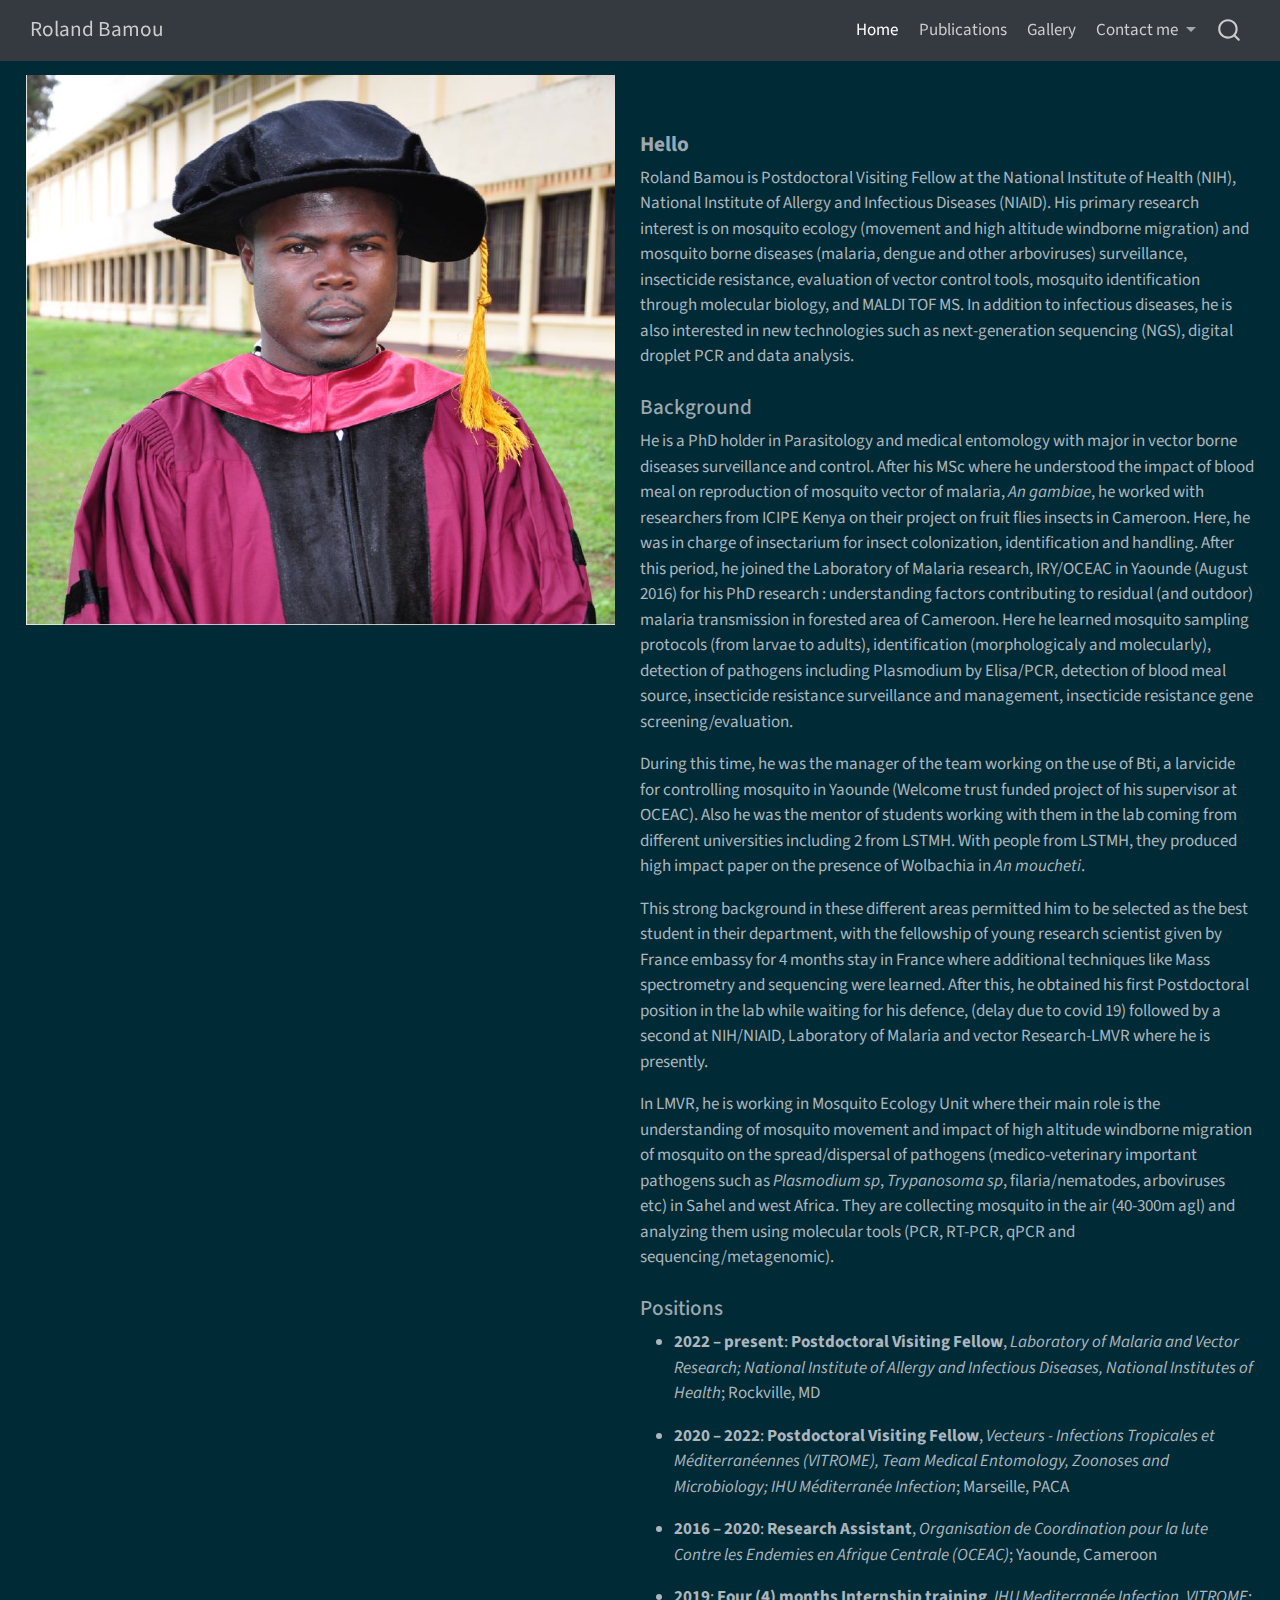
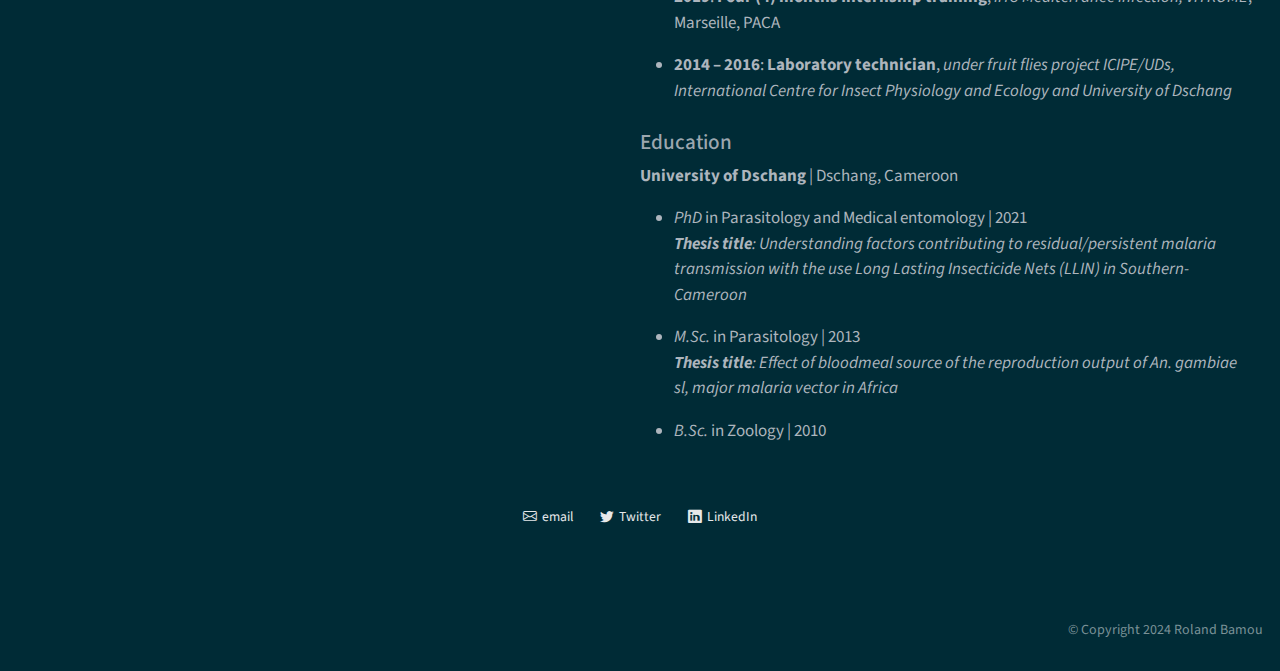
<file: docs/index.html>
<!DOCTYPE html>
<html xmlns="http://www.w3.org/1999/xhtml" lang="en" xml:lang="en"><head>

<meta charset="utf-8">
<meta name="generator" content="quarto-1.5.57">

<meta name="viewport" content="width=device-width, initial-scale=1.0, user-scalable=yes">


<title>Roland Bamou</title>
<style>
code{white-space: pre-wrap;}
span.smallcaps{font-variant: small-caps;}
div.columns{display: flex; gap: min(4vw, 1.5em);}
div.column{flex: auto; overflow-x: auto;}
div.hanging-indent{margin-left: 1.5em; text-indent: -1.5em;}
ul.task-list{list-style: none;}
ul.task-list li input[type="checkbox"] {
  width: 0.8em;
  margin: 0 0.8em 0.2em -1em; /* quarto-specific, see https://github.com/quarto-dev/quarto-cli/issues/4556 */ 
  vertical-align: middle;
}
</style>


<script src="site_libs/quarto-nav/quarto-nav.js"></script>
<script src="site_libs/clipboard/clipboard.min.js"></script>
<script src="site_libs/quarto-search/autocomplete.umd.js"></script>
<script src="site_libs/quarto-search/fuse.min.js"></script>
<script src="site_libs/quarto-search/quarto-search.js"></script>
<meta name="quarto:offset" content="./">
<script src="site_libs/quarto-html/quarto.js"></script>
<script src="site_libs/quarto-html/popper.min.js"></script>
<script src="site_libs/quarto-html/tippy.umd.min.js"></script>
<link href="site_libs/quarto-html/tippy.css" rel="stylesheet">
<link href="site_libs/quarto-html/quarto-syntax-highlighting-dark.css" rel="stylesheet" id="quarto-text-highlighting-styles">
<script src="site_libs/bootstrap/bootstrap.min.js"></script>
<link href="site_libs/bootstrap/bootstrap-icons.css" rel="stylesheet">
<link href="site_libs/bootstrap/bootstrap.min.css" rel="stylesheet" id="quarto-bootstrap" data-mode="dark">
<script id="quarto-search-options" type="application/json">{
  "location": "navbar",
  "copy-button": false,
  "collapse-after": 3,
  "panel-placement": "end",
  "type": "overlay",
  "limit": 50,
  "keyboard-shortcut": [
    "f",
    "/",
    "s"
  ],
  "show-item-context": false,
  "language": {
    "search-no-results-text": "No results",
    "search-matching-documents-text": "matching documents",
    "search-copy-link-title": "Copy link to search",
    "search-hide-matches-text": "Hide additional matches",
    "search-more-match-text": "more match in this document",
    "search-more-matches-text": "more matches in this document",
    "search-clear-button-title": "Clear",
    "search-text-placeholder": "",
    "search-detached-cancel-button-title": "Cancel",
    "search-submit-button-title": "Submit",
    "search-label": "Search"
  }
}</script>


<link rel="stylesheet" href="styles.css">
</head>

<body class="nav-fixed fullcontent">

<div id="quarto-search-results"></div>
  <header id="quarto-header" class="headroom fixed-top">
    <nav class="navbar navbar-expand-lg " data-bs-theme="dark">
      <div class="navbar-container container-fluid">
      <div class="navbar-brand-container mx-auto">
    <a class="navbar-brand" href="./index.html">
    <span class="navbar-title">Roland Bamou</span>
    </a>
  </div>
            <div id="quarto-search" class="" title="Search"></div>
          <button class="navbar-toggler" type="button" data-bs-toggle="collapse" data-bs-target="#navbarCollapse" aria-controls="navbarCollapse" role="menu" aria-expanded="false" aria-label="Toggle navigation" onclick="if (window.quartoToggleHeadroom) { window.quartoToggleHeadroom(); }">
  <span class="navbar-toggler-icon"></span>
</button>
          <div class="collapse navbar-collapse" id="navbarCollapse">
            <ul class="navbar-nav navbar-nav-scroll ms-auto">
  <li class="nav-item">
    <a class="nav-link active" href="./index.html" aria-current="page"> 
<span class="menu-text">Home</span></a>
  </li>  
  <li class="nav-item">
    <a class="nav-link" href="./publi.html"> 
<span class="menu-text">Publications</span></a>
  </li>  
  <li class="nav-item">
    <a class="nav-link" href="./gallery.html"> 
<span class="menu-text">Gallery</span></a>
  </li>  
  <li class="nav-item dropdown ">
    <a class="nav-link dropdown-toggle" href="#" id="nav-menu-contact-me" role="link" data-bs-toggle="dropdown" aria-expanded="false">
 <span class="menu-text">Contact me</span>
    </a>
    <ul class="dropdown-menu dropdown-menu-end" aria-labelledby="nav-menu-contact-me">    
        <li>
    <a class="dropdown-item" href="https://twitter.com/RolandBamou" target="_blank"><i class="bi bi-twitter" role="img">
</i> 
 <span class="dropdown-text">Twitter</span></a>
  </li>  
        <li>
    <a class="dropdown-item" href="https://www.linkedin.com/in/roland-bamou-bb372277/" target="_blank"><i class="bi bi-linkedin" role="img">
</i> 
 <span class="dropdown-text">LinkedIn</span></a>
  </li>  
        <li>
    <a class="dropdown-item" href="mailto:bamou2011@gmail.com"><i class="bi bi-envelope" role="img">
</i> 
 <span class="dropdown-text">email</span></a>
  </li>  
    </ul>
  </li>
</ul>
          </div> <!-- /navcollapse -->
            <div class="quarto-navbar-tools">
</div>
      </div> <!-- /container-fluid -->
    </nav>
</header>
<!-- content -->
<div id="quarto-content" class="quarto-container page-columns page-rows-contents page-layout-article page-navbar">
<!-- sidebar -->
<!-- margin-sidebar -->
    
<!-- main -->
<div class="quarto-about-broadside column-page">
  <div class="about-main">
    <div class="about-entity" style="background-image: url('Images/im_profile.jpg')"></div>
    <div class="about-contents"><main class="content" id="quarto-document-content">
<section id="hello" class="level4">
<h4 data-anchor-id="hello"><strong>Hello</strong></h4>
<p>Roland Bamou is Postdoctoral Visiting Fellow at the National Institute of Health (NIH), National Institute of Allergy and Infectious Diseases (NIAID). His primary research interest is on mosquito ecology (movement and high altitude windborne migration) and mosquito borne diseases (malaria, dengue and other arboviruses) surveillance, insecticide resistance, evaluation of vector control tools, mosquito identification through molecular biology, and MALDI TOF MS. In addition to infectious diseases, he is also interested in new technologies such as next-generation sequencing (NGS), digital droplet PCR and data analysis.</p>
</section>
<section id="background" class="level4">
<h4 data-anchor-id="background">Background</h4>
<p>He is a PhD holder in Parasitology and medical entomology with major in vector borne diseases surveillance and control. After his MSc where he understood the impact of blood meal on reproduction of mosquito vector of malaria, <em>An gambiae</em>, he worked with researchers from ICIPE Kenya on their project on fruit flies insects in Cameroon. Here, he was in charge of insectarium for insect colonization, identification and handling. After this period, he joined the Laboratory of Malaria research, IRY/OCEAC in Yaounde (August 2016) for his PhD research : understanding factors contributing to residual (and outdoor) malaria transmission in forested area of Cameroon. Here he learned mosquito sampling protocols (from larvae to adults), identification (morphologicaly and molecularly), detection of pathogens including Plasmodium by Elisa/PCR, detection of blood meal source, insecticide resistance surveillance and management, insecticide resistance gene screening/evaluation.</p>
<p>During this time, he was the manager of the team working on the use of Bti, a larvicide for controlling mosquito in Yaounde (Welcome trust funded project of his supervisor at OCEAC). Also he was the mentor of students working with them in the lab coming from different universities including 2 from LSTMH. With people from LSTMH, they produced high impact paper on the presence of Wolbachia in <em>An moucheti</em>.</p>
<p>This strong background in these different areas permitted him to be selected as the best student in their department, with the fellowship of young research scientist given by France embassy for 4 months stay in France where additional techniques like Mass spectrometry and sequencing were learned. After this, he obtained his first Postdoctoral position in the lab while waiting for his defence, (delay due to covid 19) followed by a second at NIH/NIAID, Laboratory of Malaria and vector Research-LMVR where he is presently.</p>
<p>In LMVR, he is working in Mosquito Ecology Unit where their main role is the understanding of mosquito movement and impact of high altitude windborne migration of mosquito on the spread/dispersal of pathogens (medico-veterinary important pathogens such as <em>Plasmodium sp</em>, <em>Trypanosoma sp</em>, filaria/nematodes, arboviruses etc) in Sahel and west Africa. They are collecting mosquito in the air (40-300m agl) and analyzing them using molecular tools (PCR, RT-PCR, qPCR and sequencing/metagenomic).</p>
</section>
<section id="positions" class="level4">
<h4 data-anchor-id="positions">Positions</h4>
<ul>
<li><p><strong>2022 – present</strong>: <strong>Postdoctoral Visiting Fellow</strong>, <em>Laboratory of Malaria and Vector Research; National Institute of Allergy and Infectious Diseases, National Institutes of Health</em>; Rockville, MD</p></li>
<li><p><strong>2020 – 2022</strong>: <strong>Postdoctoral Visiting Fellow</strong>, <em>Vecteurs - Infections Tropicales et Méditerranéennes (VITROME), Team Medical Entomology, Zoonoses and Microbiology; IHU Méditerranée Infection</em>; Marseille, PACA</p></li>
<li><p><strong>2016 – 2020</strong>: <strong>Research Assistant</strong>, <em>Organisation de Coordination pour la lute Contre les Endemies en Afrique Centrale (OCEAC)</em>; Yaounde, Cameroon</p></li>
<li><p><strong>2019</strong>: <strong>Four (4) months Internship training</strong>, <em>IHU Mediterranée Infection, VITROME</em>; Marseille, PACA</p></li>
<li><p><strong>2014 – 2016</strong>: <strong>Laboratory technician</strong>, <em>under fruit flies project ICIPE/UDs, International Centre for Insect Physiology and Ecology and University of Dschang</em></p></li>
</ul>
</section>
<section id="education" class="level4">
<h4 data-anchor-id="education">Education</h4>
<p><strong>University of Dschang</strong> | Dschang, Cameroon</p>
<ul>
<li><p><em>PhD</em> in Parasitology and Medical entomology | 2021<br>
<strong><em>Thesis title</em></strong><em>: Understanding factors contributing to residual/persistent malaria transmission with the use Long Lasting Insecticide Nets (LLIN) in Southern-Cameroon</em></p></li>
<li><p><em>M.Sc.</em> in Parasitology | 2013<br>
<strong><em>Thesis title</em></strong><em>: Effect of bloodmeal source of the reproduction output of An. gambiae sl, major malaria vector in Africa</em></p></li>
<li><p><em>B.Sc.</em> in Zoology | 2010</p></li>
</ul>


</section>
</main></div>
  </div>
  <div class="about-links">
  <a href="mailto:bamou2011@gmail.com" class="about-link" rel="" target="">
    <i class="bi bi-envelope"></i>
     <span class="about-link-text">email</span>
  </a>
  <a href="https://twitter.com/RolandBamou" class="about-link" rel="" target="_blank">
    <i class="bi bi-twitter"></i>
     <span class="about-link-text">Twitter</span>
  </a>
  <a href="https://www.linkedin.com/in/roland-bamou-bb372277/" class="about-link" rel="" target="_blank">
    <i class="bi bi-linkedin"></i>
     <span class="about-link-text">LinkedIn</span>
  </a>
</div>
</div>
 <!-- /main -->
<script id="quarto-html-after-body" type="application/javascript">
window.document.addEventListener("DOMContentLoaded", function (event) {
  const toggleBodyColorMode = (bsSheetEl) => {
    const mode = bsSheetEl.getAttribute("data-mode");
    const bodyEl = window.document.querySelector("body");
    if (mode === "dark") {
      bodyEl.classList.add("quarto-dark");
      bodyEl.classList.remove("quarto-light");
    } else {
      bodyEl.classList.add("quarto-light");
      bodyEl.classList.remove("quarto-dark");
    }
  }
  const toggleBodyColorPrimary = () => {
    const bsSheetEl = window.document.querySelector("link#quarto-bootstrap");
    if (bsSheetEl) {
      toggleBodyColorMode(bsSheetEl);
    }
  }
  toggleBodyColorPrimary();  
  const isCodeAnnotation = (el) => {
    for (const clz of el.classList) {
      if (clz.startsWith('code-annotation-')) {                     
        return true;
      }
    }
    return false;
  }
  const onCopySuccess = function(e) {
    // button target
    const button = e.trigger;
    // don't keep focus
    button.blur();
    // flash "checked"
    button.classList.add('code-copy-button-checked');
    var currentTitle = button.getAttribute("title");
    button.setAttribute("title", "Copied!");
    let tooltip;
    if (window.bootstrap) {
      button.setAttribute("data-bs-toggle", "tooltip");
      button.setAttribute("data-bs-placement", "left");
      button.setAttribute("data-bs-title", "Copied!");
      tooltip = new bootstrap.Tooltip(button, 
        { trigger: "manual", 
          customClass: "code-copy-button-tooltip",
          offset: [0, -8]});
      tooltip.show();    
    }
    setTimeout(function() {
      if (tooltip) {
        tooltip.hide();
        button.removeAttribute("data-bs-title");
        button.removeAttribute("data-bs-toggle");
        button.removeAttribute("data-bs-placement");
      }
      button.setAttribute("title", currentTitle);
      button.classList.remove('code-copy-button-checked');
    }, 1000);
    // clear code selection
    e.clearSelection();
  }
  const getTextToCopy = function(trigger) {
      const codeEl = trigger.previousElementSibling.cloneNode(true);
      for (const childEl of codeEl.children) {
        if (isCodeAnnotation(childEl)) {
          childEl.remove();
        }
      }
      return codeEl.innerText;
  }
  const clipboard = new window.ClipboardJS('.code-copy-button:not([data-in-quarto-modal])', {
    text: getTextToCopy
  });
  clipboard.on('success', onCopySuccess);
  if (window.document.getElementById('quarto-embedded-source-code-modal')) {
    // For code content inside modals, clipBoardJS needs to be initialized with a container option
    // TODO: Check when it could be a function (https://github.com/zenorocha/clipboard.js/issues/860)
    const clipboardModal = new window.ClipboardJS('.code-copy-button[data-in-quarto-modal]', {
      text: getTextToCopy,
      container: window.document.getElementById('quarto-embedded-source-code-modal')
    });
    clipboardModal.on('success', onCopySuccess);
  }
    var localhostRegex = new RegExp(/^(?:http|https):\/\/localhost\:?[0-9]*\//);
    var mailtoRegex = new RegExp(/^mailto:/);
      var filterRegex = new RegExp('/' + window.location.host + '/');
    var isInternal = (href) => {
        return filterRegex.test(href) || localhostRegex.test(href) || mailtoRegex.test(href);
    }
    // Inspect non-navigation links and adorn them if external
 	var links = window.document.querySelectorAll('a[href]:not(.nav-link):not(.navbar-brand):not(.toc-action):not(.sidebar-link):not(.sidebar-item-toggle):not(.pagination-link):not(.no-external):not([aria-hidden]):not(.dropdown-item):not(.quarto-navigation-tool):not(.about-link)');
    for (var i=0; i<links.length; i++) {
      const link = links[i];
      if (!isInternal(link.href)) {
        // undo the damage that might have been done by quarto-nav.js in the case of
        // links that we want to consider external
        if (link.dataset.originalHref !== undefined) {
          link.href = link.dataset.originalHref;
        }
      }
    }
  function tippyHover(el, contentFn, onTriggerFn, onUntriggerFn) {
    const config = {
      allowHTML: true,
      maxWidth: 500,
      delay: 100,
      arrow: false,
      appendTo: function(el) {
          return el.parentElement;
      },
      interactive: true,
      interactiveBorder: 10,
      theme: 'quarto',
      placement: 'bottom-start',
    };
    if (contentFn) {
      config.content = contentFn;
    }
    if (onTriggerFn) {
      config.onTrigger = onTriggerFn;
    }
    if (onUntriggerFn) {
      config.onUntrigger = onUntriggerFn;
    }
    window.tippy(el, config); 
  }
  const noterefs = window.document.querySelectorAll('a[role="doc-noteref"]');
  for (var i=0; i<noterefs.length; i++) {
    const ref = noterefs[i];
    tippyHover(ref, function() {
      // use id or data attribute instead here
      let href = ref.getAttribute('data-footnote-href') || ref.getAttribute('href');
      try { href = new URL(href).hash; } catch {}
      const id = href.replace(/^#\/?/, "");
      const note = window.document.getElementById(id);
      if (note) {
        return note.innerHTML;
      } else {
        return "";
      }
    });
  }
  const xrefs = window.document.querySelectorAll('a.quarto-xref');
  const processXRef = (id, note) => {
    // Strip column container classes
    const stripColumnClz = (el) => {
      el.classList.remove("page-full", "page-columns");
      if (el.children) {
        for (const child of el.children) {
          stripColumnClz(child);
        }
      }
    }
    stripColumnClz(note)
    if (id === null || id.startsWith('sec-')) {
      // Special case sections, only their first couple elements
      const container = document.createElement("div");
      if (note.children && note.children.length > 2) {
        container.appendChild(note.children[0].cloneNode(true));
        for (let i = 1; i < note.children.length; i++) {
          const child = note.children[i];
          if (child.tagName === "P" && child.innerText === "") {
            continue;
          } else {
            container.appendChild(child.cloneNode(true));
            break;
          }
        }
        if (window.Quarto?.typesetMath) {
          window.Quarto.typesetMath(container);
        }
        return container.innerHTML
      } else {
        if (window.Quarto?.typesetMath) {
          window.Quarto.typesetMath(note);
        }
        return note.innerHTML;
      }
    } else {
      // Remove any anchor links if they are present
      const anchorLink = note.querySelector('a.anchorjs-link');
      if (anchorLink) {
        anchorLink.remove();
      }
      if (window.Quarto?.typesetMath) {
        window.Quarto.typesetMath(note);
      }
      // TODO in 1.5, we should make sure this works without a callout special case
      if (note.classList.contains("callout")) {
        return note.outerHTML;
      } else {
        return note.innerHTML;
      }
    }
  }
  for (var i=0; i<xrefs.length; i++) {
    const xref = xrefs[i];
    tippyHover(xref, undefined, function(instance) {
      instance.disable();
      let url = xref.getAttribute('href');
      let hash = undefined; 
      if (url.startsWith('#')) {
        hash = url;
      } else {
        try { hash = new URL(url).hash; } catch {}
      }
      if (hash) {
        const id = hash.replace(/^#\/?/, "");
        const note = window.document.getElementById(id);
        if (note !== null) {
          try {
            const html = processXRef(id, note.cloneNode(true));
            instance.setContent(html);
          } finally {
            instance.enable();
            instance.show();
          }
        } else {
          // See if we can fetch this
          fetch(url.split('#')[0])
          .then(res => res.text())
          .then(html => {
            const parser = new DOMParser();
            const htmlDoc = parser.parseFromString(html, "text/html");
            const note = htmlDoc.getElementById(id);
            if (note !== null) {
              const html = processXRef(id, note);
              instance.setContent(html);
            } 
          }).finally(() => {
            instance.enable();
            instance.show();
          });
        }
      } else {
        // See if we can fetch a full url (with no hash to target)
        // This is a special case and we should probably do some content thinning / targeting
        fetch(url)
        .then(res => res.text())
        .then(html => {
          const parser = new DOMParser();
          const htmlDoc = parser.parseFromString(html, "text/html");
          const note = htmlDoc.querySelector('main.content');
          if (note !== null) {
            // This should only happen for chapter cross references
            // (since there is no id in the URL)
            // remove the first header
            if (note.children.length > 0 && note.children[0].tagName === "HEADER") {
              note.children[0].remove();
            }
            const html = processXRef(null, note);
            instance.setContent(html);
          } 
        }).finally(() => {
          instance.enable();
          instance.show();
        });
      }
    }, function(instance) {
    });
  }
      let selectedAnnoteEl;
      const selectorForAnnotation = ( cell, annotation) => {
        let cellAttr = 'data-code-cell="' + cell + '"';
        let lineAttr = 'data-code-annotation="' +  annotation + '"';
        const selector = 'span[' + cellAttr + '][' + lineAttr + ']';
        return selector;
      }
      const selectCodeLines = (annoteEl) => {
        const doc = window.document;
        const targetCell = annoteEl.getAttribute("data-target-cell");
        const targetAnnotation = annoteEl.getAttribute("data-target-annotation");
        const annoteSpan = window.document.querySelector(selectorForAnnotation(targetCell, targetAnnotation));
        const lines = annoteSpan.getAttribute("data-code-lines").split(",");
        const lineIds = lines.map((line) => {
          return targetCell + "-" + line;
        })
        let top = null;
        let height = null;
        let parent = null;
        if (lineIds.length > 0) {
            //compute the position of the single el (top and bottom and make a div)
            const el = window.document.getElementById(lineIds[0]);
            top = el.offsetTop;
            height = el.offsetHeight;
            parent = el.parentElement.parentElement;
          if (lineIds.length > 1) {
            const lastEl = window.document.getElementById(lineIds[lineIds.length - 1]);
            const bottom = lastEl.offsetTop + lastEl.offsetHeight;
            height = bottom - top;
          }
          if (top !== null && height !== null && parent !== null) {
            // cook up a div (if necessary) and position it 
            let div = window.document.getElementById("code-annotation-line-highlight");
            if (div === null) {
              div = window.document.createElement("div");
              div.setAttribute("id", "code-annotation-line-highlight");
              div.style.position = 'absolute';
              parent.appendChild(div);
            }
            div.style.top = top - 2 + "px";
            div.style.height = height + 4 + "px";
            div.style.left = 0;
            let gutterDiv = window.document.getElementById("code-annotation-line-highlight-gutter");
            if (gutterDiv === null) {
              gutterDiv = window.document.createElement("div");
              gutterDiv.setAttribute("id", "code-annotation-line-highlight-gutter");
              gutterDiv.style.position = 'absolute';
              const codeCell = window.document.getElementById(targetCell);
              const gutter = codeCell.querySelector('.code-annotation-gutter');
              gutter.appendChild(gutterDiv);
            }
            gutterDiv.style.top = top - 2 + "px";
            gutterDiv.style.height = height + 4 + "px";
          }
          selectedAnnoteEl = annoteEl;
        }
      };
      const unselectCodeLines = () => {
        const elementsIds = ["code-annotation-line-highlight", "code-annotation-line-highlight-gutter"];
        elementsIds.forEach((elId) => {
          const div = window.document.getElementById(elId);
          if (div) {
            div.remove();
          }
        });
        selectedAnnoteEl = undefined;
      };
        // Handle positioning of the toggle
    window.addEventListener(
      "resize",
      throttle(() => {
        elRect = undefined;
        if (selectedAnnoteEl) {
          selectCodeLines(selectedAnnoteEl);
        }
      }, 10)
    );
    function throttle(fn, ms) {
    let throttle = false;
    let timer;
      return (...args) => {
        if(!throttle) { // first call gets through
            fn.apply(this, args);
            throttle = true;
        } else { // all the others get throttled
            if(timer) clearTimeout(timer); // cancel #2
            timer = setTimeout(() => {
              fn.apply(this, args);
              timer = throttle = false;
            }, ms);
        }
      };
    }
      // Attach click handler to the DT
      const annoteDls = window.document.querySelectorAll('dt[data-target-cell]');
      for (const annoteDlNode of annoteDls) {
        annoteDlNode.addEventListener('click', (event) => {
          const clickedEl = event.target;
          if (clickedEl !== selectedAnnoteEl) {
            unselectCodeLines();
            const activeEl = window.document.querySelector('dt[data-target-cell].code-annotation-active');
            if (activeEl) {
              activeEl.classList.remove('code-annotation-active');
            }
            selectCodeLines(clickedEl);
            clickedEl.classList.add('code-annotation-active');
          } else {
            // Unselect the line
            unselectCodeLines();
            clickedEl.classList.remove('code-annotation-active');
          }
        });
      }
  const findCites = (el) => {
    const parentEl = el.parentElement;
    if (parentEl) {
      const cites = parentEl.dataset.cites;
      if (cites) {
        return {
          el,
          cites: cites.split(' ')
        };
      } else {
        return findCites(el.parentElement)
      }
    } else {
      return undefined;
    }
  };
  var bibliorefs = window.document.querySelectorAll('a[role="doc-biblioref"]');
  for (var i=0; i<bibliorefs.length; i++) {
    const ref = bibliorefs[i];
    const citeInfo = findCites(ref);
    if (citeInfo) {
      tippyHover(citeInfo.el, function() {
        var popup = window.document.createElement('div');
        citeInfo.cites.forEach(function(cite) {
          var citeDiv = window.document.createElement('div');
          citeDiv.classList.add('hanging-indent');
          citeDiv.classList.add('csl-entry');
          var biblioDiv = window.document.getElementById('ref-' + cite);
          if (biblioDiv) {
            citeDiv.innerHTML = biblioDiv.innerHTML;
          }
          popup.appendChild(citeDiv);
        });
        return popup.innerHTML;
      });
    }
  }
});
</script>
</div> <!-- /content -->
<footer class="footer">
  <div class="nav-footer">
    <div class="nav-footer-left">
      &nbsp;
    </div>   
    <div class="nav-footer-center">
      &nbsp;
    </div>
    <div class="nav-footer-right">
      <ul class="footer-items list-unstyled">
    <li class="nav-item">
 © Copyright 2024 Roland Bamou
  </li>  
</ul>
    </div>
  </div>
</footer>




</body></html>
</file>
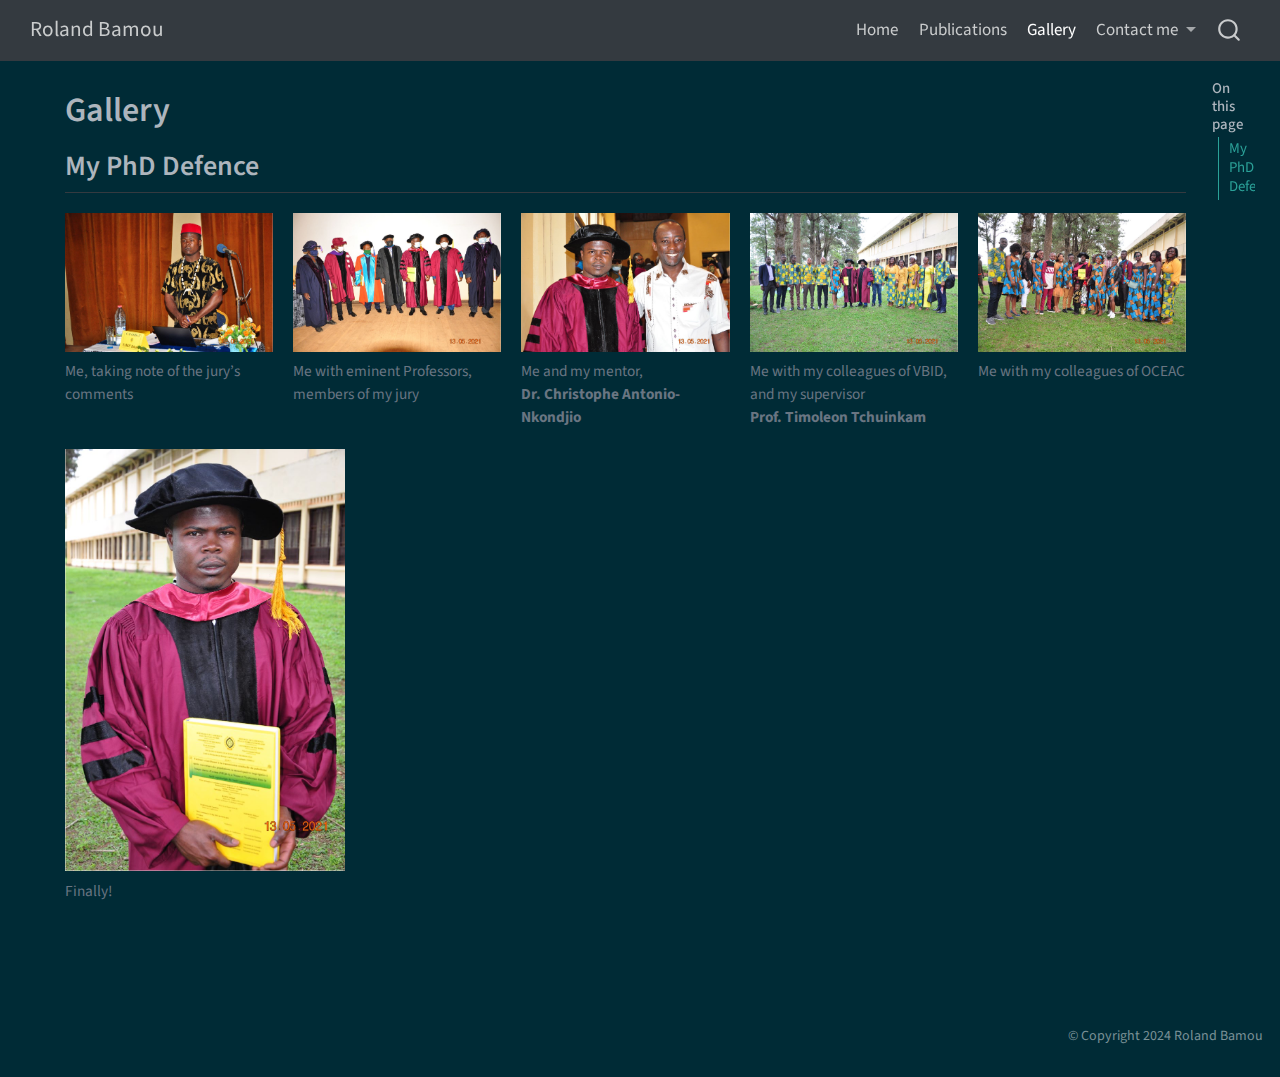
<file: docs/gallery.html>
<!DOCTYPE html>
<html xmlns="http://www.w3.org/1999/xhtml" lang="en" xml:lang="en"><head>

<meta charset="utf-8">
<meta name="generator" content="quarto-1.5.57">

<meta name="viewport" content="width=device-width, initial-scale=1.0, user-scalable=yes">


<title>Gallery – Roland Bamou</title>
<style>
code{white-space: pre-wrap;}
span.smallcaps{font-variant: small-caps;}
div.columns{display: flex; gap: min(4vw, 1.5em);}
div.column{flex: auto; overflow-x: auto;}
div.hanging-indent{margin-left: 1.5em; text-indent: -1.5em;}
ul.task-list{list-style: none;}
ul.task-list li input[type="checkbox"] {
  width: 0.8em;
  margin: 0 0.8em 0.2em -1em; /* quarto-specific, see https://github.com/quarto-dev/quarto-cli/issues/4556 */ 
  vertical-align: middle;
}
</style>


<script src="site_libs/quarto-nav/quarto-nav.js"></script>
<script src="site_libs/clipboard/clipboard.min.js"></script>
<script src="site_libs/quarto-search/autocomplete.umd.js"></script>
<script src="site_libs/quarto-search/fuse.min.js"></script>
<script src="site_libs/quarto-search/quarto-search.js"></script>
<meta name="quarto:offset" content="./">
<script src="site_libs/quarto-html/quarto.js"></script>
<script src="site_libs/quarto-html/popper.min.js"></script>
<script src="site_libs/quarto-html/tippy.umd.min.js"></script>
<script src="site_libs/quarto-html/anchor.min.js"></script>
<link href="site_libs/quarto-html/tippy.css" rel="stylesheet">
<link href="site_libs/quarto-html/quarto-syntax-highlighting-dark.css" rel="stylesheet" id="quarto-text-highlighting-styles">
<script src="site_libs/bootstrap/bootstrap.min.js"></script>
<link href="site_libs/bootstrap/bootstrap-icons.css" rel="stylesheet">
<link href="site_libs/bootstrap/bootstrap.min.css" rel="stylesheet" id="quarto-bootstrap" data-mode="dark">
<script src="site_libs/quarto-contrib/glightbox/glightbox.min.js"></script>
<link href="site_libs/quarto-contrib/glightbox/glightbox.min.css" rel="stylesheet">
<link href="site_libs/quarto-contrib/glightbox/lightbox.css" rel="stylesheet">
<script id="quarto-search-options" type="application/json">{
  "location": "navbar",
  "copy-button": false,
  "collapse-after": 3,
  "panel-placement": "end",
  "type": "overlay",
  "limit": 50,
  "keyboard-shortcut": [
    "f",
    "/",
    "s"
  ],
  "show-item-context": false,
  "language": {
    "search-no-results-text": "No results",
    "search-matching-documents-text": "matching documents",
    "search-copy-link-title": "Copy link to search",
    "search-hide-matches-text": "Hide additional matches",
    "search-more-match-text": "more match in this document",
    "search-more-matches-text": "more matches in this document",
    "search-clear-button-title": "Clear",
    "search-text-placeholder": "",
    "search-detached-cancel-button-title": "Cancel",
    "search-submit-button-title": "Submit",
    "search-label": "Search"
  }
}</script>


<link rel="stylesheet" href="styles.css">
</head>

<body class="nav-fixed">

<div id="quarto-search-results"></div>
  <header id="quarto-header" class="headroom fixed-top">
    <nav class="navbar navbar-expand-lg " data-bs-theme="dark">
      <div class="navbar-container container-fluid">
      <div class="navbar-brand-container mx-auto">
    <a class="navbar-brand" href="./index.html">
    <span class="navbar-title">Roland Bamou</span>
    </a>
  </div>
            <div id="quarto-search" class="" title="Search"></div>
          <button class="navbar-toggler" type="button" data-bs-toggle="collapse" data-bs-target="#navbarCollapse" aria-controls="navbarCollapse" role="menu" aria-expanded="false" aria-label="Toggle navigation" onclick="if (window.quartoToggleHeadroom) { window.quartoToggleHeadroom(); }">
  <span class="navbar-toggler-icon"></span>
</button>
          <div class="collapse navbar-collapse" id="navbarCollapse">
            <ul class="navbar-nav navbar-nav-scroll ms-auto">
  <li class="nav-item">
    <a class="nav-link" href="./index.html"> 
<span class="menu-text">Home</span></a>
  </li>  
  <li class="nav-item">
    <a class="nav-link" href="./publi.html"> 
<span class="menu-text">Publications</span></a>
  </li>  
  <li class="nav-item">
    <a class="nav-link active" href="./gallery.html" aria-current="page"> 
<span class="menu-text">Gallery</span></a>
  </li>  
  <li class="nav-item dropdown ">
    <a class="nav-link dropdown-toggle" href="#" id="nav-menu-contact-me" role="link" data-bs-toggle="dropdown" aria-expanded="false">
 <span class="menu-text">Contact me</span>
    </a>
    <ul class="dropdown-menu dropdown-menu-end" aria-labelledby="nav-menu-contact-me">    
        <li>
    <a class="dropdown-item" href="https://twitter.com/RolandBamou" target="_blank"><i class="bi bi-twitter" role="img">
</i> 
 <span class="dropdown-text">Twitter</span></a>
  </li>  
        <li>
    <a class="dropdown-item" href="https://www.linkedin.com/in/roland-bamou-bb372277/" target="_blank"><i class="bi bi-linkedin" role="img">
</i> 
 <span class="dropdown-text">LinkedIn</span></a>
  </li>  
        <li>
    <a class="dropdown-item" href="mailto:bamou2011@gmail.com"><i class="bi bi-envelope" role="img">
</i> 
 <span class="dropdown-text">email</span></a>
  </li>  
    </ul>
  </li>
</ul>
          </div> <!-- /navcollapse -->
            <div class="quarto-navbar-tools">
</div>
      </div> <!-- /container-fluid -->
    </nav>
</header>
<!-- content -->
<div id="quarto-content" class="quarto-container page-columns page-rows-contents page-layout-article page-navbar">
<!-- sidebar -->
<!-- margin-sidebar -->
    <div id="quarto-margin-sidebar" class="sidebar margin-sidebar">
        <nav id="TOC" role="doc-toc" class="toc-active">
    <h2 id="toc-title">On this page</h2>
   
  <ul>
  <li><a href="#my-phd-defence" id="toc-my-phd-defence" class="nav-link active" data-scroll-target="#my-phd-defence">My PhD Defence</a></li>
  </ul>
</nav>
    </div>
<!-- main -->
<main class="content" id="quarto-document-content">

<header id="title-block-header" class="quarto-title-block default">
<div class="quarto-title">
<h1 class="title">Gallery</h1>
</div>



<div class="quarto-title-meta">

    
  
    
  </div>
  


</header>


<section id="my-phd-defence" class="level2">
<h2 class="anchored" data-anchor-id="my-phd-defence">My PhD Defence</h2>
<div>

</div>
<div class="quarto-layout-panel" data-layout="[[1, 1, 1, 1, 1], [1, 1, 1, 1]]">
<div class="quarto-layout-row">
<div class="quarto-layout-cell" style="flex-basis: 20.0%;justify-content: flex-start;">
<div class="quarto-figure quarto-figure-center">
<figure class="figure">
<p><a href="Images/im1.jpg" class="lightbox" data-gallery="defence" data-glightbox="description: .lightbox-desc-1;title:Me, taking note of the jury’s comments;" title="Me, taking note of the jury’s comments"><img src="Images/im1.jpg" class="img-fluid figure-img" alt="Me, taking note of the jury’s comments"></a></p>
<figcaption>Me, taking note of the jury’s comments</figcaption>
</figure>
</div>
</div>
<div class="quarto-layout-cell" style="flex-basis: 20.0%;justify-content: flex-start;">
<div class="quarto-figure quarto-figure-center">
<figure class="figure">
<p><a href="Images/im6.jpg" class="lightbox" data-gallery="defence" data-glightbox="description: .lightbox-desc-2;title:Me with eminent Professors, members of my jury;" title="Me with eminent Professors, members of my jury"><img src="Images/im6.jpg" class="img-fluid figure-img" alt="Me with eminent Professors, members of my jury"></a></p>
<figcaption>Me with eminent Professors, members of my jury</figcaption>
</figure>
</div>
</div>
<div class="quarto-layout-cell" style="flex-basis: 20.0%;justify-content: flex-start;">
<div class="quarto-figure quarto-figure-center">
<figure class="figure">
<p><a href="Images/im2.jpg" class="lightbox" data-gallery="defence" data-glightbox="description: .lightbox-desc-3;title:Me and my mentor, Dr.&nbsp;Christophe Antonio-Nkondjio;" title="Me and my mentor, Dr.&nbsp;Christophe Antonio-Nkondjio"><img src="Images/im2.jpg" class="img-fluid figure-img" alt="Me and my mentor, Dr.&nbsp;Christophe Antonio-Nkondjio"></a></p>
<figcaption>Me and my mentor, <strong>Dr.&nbsp;Christophe Antonio-Nkondjio</strong></figcaption>
</figure>
</div>
</div>
<div class="quarto-layout-cell" style="flex-basis: 20.0%;justify-content: flex-start;">
<div class="quarto-figure quarto-figure-center">
<figure class="figure">
<p><a href="Images/im3.jpg" class="lightbox" data-gallery="defence" data-glightbox="description: .lightbox-desc-4;title:Me with my colleagues of VBID, and my supervisor Prof.&nbsp;Timoleon Tchuinkam;" title="Me with my colleagues of VBID, and my supervisor Prof.&nbsp;Timoleon Tchuinkam"><img src="Images/im3.jpg" class="img-fluid figure-img" alt="Me with my colleagues of VBID, and my supervisor Prof.&nbsp;Timoleon Tchuinkam"></a></p>
<figcaption>Me with my colleagues of VBID, and my supervisor <strong>Prof.&nbsp;Timoleon Tchuinkam</strong></figcaption>
</figure>
</div>
</div>
<div class="quarto-layout-cell" style="flex-basis: 20.0%;justify-content: flex-start;">
<div class="quarto-figure quarto-figure-center">
<figure class="figure">
<p><a href="Images/im4.jpg" class="lightbox" data-gallery="defence" data-glightbox="description: .lightbox-desc-5;title:Me with my colleagues of OCEAC;" title="Me with my colleagues of OCEAC"><img src="Images/im4.jpg" class="img-fluid figure-img" alt="Me with my colleagues of OCEAC"></a></p>
<figcaption>Me with my colleagues of OCEAC</figcaption>
</figure>
</div>
</div>
</div>
<div class="quarto-layout-row">
<div class="quarto-layout-cell" style="flex-basis: 25.0%;justify-content: flex-start;">
<div class="quarto-figure quarto-figure-center">
<figure class="figure">
<p><a href="Images/im5.jpg" class="lightbox" data-gallery="defence" data-glightbox="description: .lightbox-desc-6;title:Finally!;" title="Finally!"><img src="Images/im5.jpg" class="img-fluid figure-img" alt="Finally!"></a></p>
<figcaption>Finally!</figcaption>
</figure>
</div>
</div>
</div>
</div>


<div class="hidden" aria-hidden="true">
<div class="glightbox-desc lightbox-desc-1">
<p>Hello!</p>
</div>
<div class="glightbox-desc lightbox-desc-2">
<p>Hello!</p>
</div>
<div class="glightbox-desc lightbox-desc-3">
<p>Hello!</p>
</div>
<div class="glightbox-desc lightbox-desc-4">
<p>Hello!</p>
</div>
<div class="glightbox-desc lightbox-desc-5">
<p>Hello!</p>
</div>
<div class="glightbox-desc lightbox-desc-6">
<p>Hello!</p>
</div>
</div>
</section>

</main> <!-- /main -->
<script id="quarto-html-after-body" type="application/javascript">
window.document.addEventListener("DOMContentLoaded", function (event) {
  const toggleBodyColorMode = (bsSheetEl) => {
    const mode = bsSheetEl.getAttribute("data-mode");
    const bodyEl = window.document.querySelector("body");
    if (mode === "dark") {
      bodyEl.classList.add("quarto-dark");
      bodyEl.classList.remove("quarto-light");
    } else {
      bodyEl.classList.add("quarto-light");
      bodyEl.classList.remove("quarto-dark");
    }
  }
  const toggleBodyColorPrimary = () => {
    const bsSheetEl = window.document.querySelector("link#quarto-bootstrap");
    if (bsSheetEl) {
      toggleBodyColorMode(bsSheetEl);
    }
  }
  toggleBodyColorPrimary();  
  const icon = "";
  const anchorJS = new window.AnchorJS();
  anchorJS.options = {
    placement: 'right',
    icon: icon
  };
  anchorJS.add('.anchored');
  const isCodeAnnotation = (el) => {
    for (const clz of el.classList) {
      if (clz.startsWith('code-annotation-')) {                     
        return true;
      }
    }
    return false;
  }
  const onCopySuccess = function(e) {
    // button target
    const button = e.trigger;
    // don't keep focus
    button.blur();
    // flash "checked"
    button.classList.add('code-copy-button-checked');
    var currentTitle = button.getAttribute("title");
    button.setAttribute("title", "Copied!");
    let tooltip;
    if (window.bootstrap) {
      button.setAttribute("data-bs-toggle", "tooltip");
      button.setAttribute("data-bs-placement", "left");
      button.setAttribute("data-bs-title", "Copied!");
      tooltip = new bootstrap.Tooltip(button, 
        { trigger: "manual", 
          customClass: "code-copy-button-tooltip",
          offset: [0, -8]});
      tooltip.show();    
    }
    setTimeout(function() {
      if (tooltip) {
        tooltip.hide();
        button.removeAttribute("data-bs-title");
        button.removeAttribute("data-bs-toggle");
        button.removeAttribute("data-bs-placement");
      }
      button.setAttribute("title", currentTitle);
      button.classList.remove('code-copy-button-checked');
    }, 1000);
    // clear code selection
    e.clearSelection();
  }
  const getTextToCopy = function(trigger) {
      const codeEl = trigger.previousElementSibling.cloneNode(true);
      for (const childEl of codeEl.children) {
        if (isCodeAnnotation(childEl)) {
          childEl.remove();
        }
      }
      return codeEl.innerText;
  }
  const clipboard = new window.ClipboardJS('.code-copy-button:not([data-in-quarto-modal])', {
    text: getTextToCopy
  });
  clipboard.on('success', onCopySuccess);
  if (window.document.getElementById('quarto-embedded-source-code-modal')) {
    // For code content inside modals, clipBoardJS needs to be initialized with a container option
    // TODO: Check when it could be a function (https://github.com/zenorocha/clipboard.js/issues/860)
    const clipboardModal = new window.ClipboardJS('.code-copy-button[data-in-quarto-modal]', {
      text: getTextToCopy,
      container: window.document.getElementById('quarto-embedded-source-code-modal')
    });
    clipboardModal.on('success', onCopySuccess);
  }
    var localhostRegex = new RegExp(/^(?:http|https):\/\/localhost\:?[0-9]*\//);
    var mailtoRegex = new RegExp(/^mailto:/);
      var filterRegex = new RegExp('/' + window.location.host + '/');
    var isInternal = (href) => {
        return filterRegex.test(href) || localhostRegex.test(href) || mailtoRegex.test(href);
    }
    // Inspect non-navigation links and adorn them if external
 	var links = window.document.querySelectorAll('a[href]:not(.nav-link):not(.navbar-brand):not(.toc-action):not(.sidebar-link):not(.sidebar-item-toggle):not(.pagination-link):not(.no-external):not([aria-hidden]):not(.dropdown-item):not(.quarto-navigation-tool):not(.about-link)');
    for (var i=0; i<links.length; i++) {
      const link = links[i];
      if (!isInternal(link.href)) {
        // undo the damage that might have been done by quarto-nav.js in the case of
        // links that we want to consider external
        if (link.dataset.originalHref !== undefined) {
          link.href = link.dataset.originalHref;
        }
      }
    }
  function tippyHover(el, contentFn, onTriggerFn, onUntriggerFn) {
    const config = {
      allowHTML: true,
      maxWidth: 500,
      delay: 100,
      arrow: false,
      appendTo: function(el) {
          return el.parentElement;
      },
      interactive: true,
      interactiveBorder: 10,
      theme: 'quarto',
      placement: 'bottom-start',
    };
    if (contentFn) {
      config.content = contentFn;
    }
    if (onTriggerFn) {
      config.onTrigger = onTriggerFn;
    }
    if (onUntriggerFn) {
      config.onUntrigger = onUntriggerFn;
    }
    window.tippy(el, config); 
  }
  const noterefs = window.document.querySelectorAll('a[role="doc-noteref"]');
  for (var i=0; i<noterefs.length; i++) {
    const ref = noterefs[i];
    tippyHover(ref, function() {
      // use id or data attribute instead here
      let href = ref.getAttribute('data-footnote-href') || ref.getAttribute('href');
      try { href = new URL(href).hash; } catch {}
      const id = href.replace(/^#\/?/, "");
      const note = window.document.getElementById(id);
      if (note) {
        return note.innerHTML;
      } else {
        return "";
      }
    });
  }
  const xrefs = window.document.querySelectorAll('a.quarto-xref');
  const processXRef = (id, note) => {
    // Strip column container classes
    const stripColumnClz = (el) => {
      el.classList.remove("page-full", "page-columns");
      if (el.children) {
        for (const child of el.children) {
          stripColumnClz(child);
        }
      }
    }
    stripColumnClz(note)
    if (id === null || id.startsWith('sec-')) {
      // Special case sections, only their first couple elements
      const container = document.createElement("div");
      if (note.children && note.children.length > 2) {
        container.appendChild(note.children[0].cloneNode(true));
        for (let i = 1; i < note.children.length; i++) {
          const child = note.children[i];
          if (child.tagName === "P" && child.innerText === "") {
            continue;
          } else {
            container.appendChild(child.cloneNode(true));
            break;
          }
        }
        if (window.Quarto?.typesetMath) {
          window.Quarto.typesetMath(container);
        }
        return container.innerHTML
      } else {
        if (window.Quarto?.typesetMath) {
          window.Quarto.typesetMath(note);
        }
        return note.innerHTML;
      }
    } else {
      // Remove any anchor links if they are present
      const anchorLink = note.querySelector('a.anchorjs-link');
      if (anchorLink) {
        anchorLink.remove();
      }
      if (window.Quarto?.typesetMath) {
        window.Quarto.typesetMath(note);
      }
      // TODO in 1.5, we should make sure this works without a callout special case
      if (note.classList.contains("callout")) {
        return note.outerHTML;
      } else {
        return note.innerHTML;
      }
    }
  }
  for (var i=0; i<xrefs.length; i++) {
    const xref = xrefs[i];
    tippyHover(xref, undefined, function(instance) {
      instance.disable();
      let url = xref.getAttribute('href');
      let hash = undefined; 
      if (url.startsWith('#')) {
        hash = url;
      } else {
        try { hash = new URL(url).hash; } catch {}
      }
      if (hash) {
        const id = hash.replace(/^#\/?/, "");
        const note = window.document.getElementById(id);
        if (note !== null) {
          try {
            const html = processXRef(id, note.cloneNode(true));
            instance.setContent(html);
          } finally {
            instance.enable();
            instance.show();
          }
        } else {
          // See if we can fetch this
          fetch(url.split('#')[0])
          .then(res => res.text())
          .then(html => {
            const parser = new DOMParser();
            const htmlDoc = parser.parseFromString(html, "text/html");
            const note = htmlDoc.getElementById(id);
            if (note !== null) {
              const html = processXRef(id, note);
              instance.setContent(html);
            } 
          }).finally(() => {
            instance.enable();
            instance.show();
          });
        }
      } else {
        // See if we can fetch a full url (with no hash to target)
        // This is a special case and we should probably do some content thinning / targeting
        fetch(url)
        .then(res => res.text())
        .then(html => {
          const parser = new DOMParser();
          const htmlDoc = parser.parseFromString(html, "text/html");
          const note = htmlDoc.querySelector('main.content');
          if (note !== null) {
            // This should only happen for chapter cross references
            // (since there is no id in the URL)
            // remove the first header
            if (note.children.length > 0 && note.children[0].tagName === "HEADER") {
              note.children[0].remove();
            }
            const html = processXRef(null, note);
            instance.setContent(html);
          } 
        }).finally(() => {
          instance.enable();
          instance.show();
        });
      }
    }, function(instance) {
    });
  }
      let selectedAnnoteEl;
      const selectorForAnnotation = ( cell, annotation) => {
        let cellAttr = 'data-code-cell="' + cell + '"';
        let lineAttr = 'data-code-annotation="' +  annotation + '"';
        const selector = 'span[' + cellAttr + '][' + lineAttr + ']';
        return selector;
      }
      const selectCodeLines = (annoteEl) => {
        const doc = window.document;
        const targetCell = annoteEl.getAttribute("data-target-cell");
        const targetAnnotation = annoteEl.getAttribute("data-target-annotation");
        const annoteSpan = window.document.querySelector(selectorForAnnotation(targetCell, targetAnnotation));
        const lines = annoteSpan.getAttribute("data-code-lines").split(",");
        const lineIds = lines.map((line) => {
          return targetCell + "-" + line;
        })
        let top = null;
        let height = null;
        let parent = null;
        if (lineIds.length > 0) {
            //compute the position of the single el (top and bottom and make a div)
            const el = window.document.getElementById(lineIds[0]);
            top = el.offsetTop;
            height = el.offsetHeight;
            parent = el.parentElement.parentElement;
          if (lineIds.length > 1) {
            const lastEl = window.document.getElementById(lineIds[lineIds.length - 1]);
            const bottom = lastEl.offsetTop + lastEl.offsetHeight;
            height = bottom - top;
          }
          if (top !== null && height !== null && parent !== null) {
            // cook up a div (if necessary) and position it 
            let div = window.document.getElementById("code-annotation-line-highlight");
            if (div === null) {
              div = window.document.createElement("div");
              div.setAttribute("id", "code-annotation-line-highlight");
              div.style.position = 'absolute';
              parent.appendChild(div);
            }
            div.style.top = top - 2 + "px";
            div.style.height = height + 4 + "px";
            div.style.left = 0;
            let gutterDiv = window.document.getElementById("code-annotation-line-highlight-gutter");
            if (gutterDiv === null) {
              gutterDiv = window.document.createElement("div");
              gutterDiv.setAttribute("id", "code-annotation-line-highlight-gutter");
              gutterDiv.style.position = 'absolute';
              const codeCell = window.document.getElementById(targetCell);
              const gutter = codeCell.querySelector('.code-annotation-gutter');
              gutter.appendChild(gutterDiv);
            }
            gutterDiv.style.top = top - 2 + "px";
            gutterDiv.style.height = height + 4 + "px";
          }
          selectedAnnoteEl = annoteEl;
        }
      };
      const unselectCodeLines = () => {
        const elementsIds = ["code-annotation-line-highlight", "code-annotation-line-highlight-gutter"];
        elementsIds.forEach((elId) => {
          const div = window.document.getElementById(elId);
          if (div) {
            div.remove();
          }
        });
        selectedAnnoteEl = undefined;
      };
        // Handle positioning of the toggle
    window.addEventListener(
      "resize",
      throttle(() => {
        elRect = undefined;
        if (selectedAnnoteEl) {
          selectCodeLines(selectedAnnoteEl);
        }
      }, 10)
    );
    function throttle(fn, ms) {
    let throttle = false;
    let timer;
      return (...args) => {
        if(!throttle) { // first call gets through
            fn.apply(this, args);
            throttle = true;
        } else { // all the others get throttled
            if(timer) clearTimeout(timer); // cancel #2
            timer = setTimeout(() => {
              fn.apply(this, args);
              timer = throttle = false;
            }, ms);
        }
      };
    }
      // Attach click handler to the DT
      const annoteDls = window.document.querySelectorAll('dt[data-target-cell]');
      for (const annoteDlNode of annoteDls) {
        annoteDlNode.addEventListener('click', (event) => {
          const clickedEl = event.target;
          if (clickedEl !== selectedAnnoteEl) {
            unselectCodeLines();
            const activeEl = window.document.querySelector('dt[data-target-cell].code-annotation-active');
            if (activeEl) {
              activeEl.classList.remove('code-annotation-active');
            }
            selectCodeLines(clickedEl);
            clickedEl.classList.add('code-annotation-active');
          } else {
            // Unselect the line
            unselectCodeLines();
            clickedEl.classList.remove('code-annotation-active');
          }
        });
      }
  const findCites = (el) => {
    const parentEl = el.parentElement;
    if (parentEl) {
      const cites = parentEl.dataset.cites;
      if (cites) {
        return {
          el,
          cites: cites.split(' ')
        };
      } else {
        return findCites(el.parentElement)
      }
    } else {
      return undefined;
    }
  };
  var bibliorefs = window.document.querySelectorAll('a[role="doc-biblioref"]');
  for (var i=0; i<bibliorefs.length; i++) {
    const ref = bibliorefs[i];
    const citeInfo = findCites(ref);
    if (citeInfo) {
      tippyHover(citeInfo.el, function() {
        var popup = window.document.createElement('div');
        citeInfo.cites.forEach(function(cite) {
          var citeDiv = window.document.createElement('div');
          citeDiv.classList.add('hanging-indent');
          citeDiv.classList.add('csl-entry');
          var biblioDiv = window.document.getElementById('ref-' + cite);
          if (biblioDiv) {
            citeDiv.innerHTML = biblioDiv.innerHTML;
          }
          popup.appendChild(citeDiv);
        });
        return popup.innerHTML;
      });
    }
  }
});
</script>
</div> <!-- /content -->
<footer class="footer">
  <div class="nav-footer">
    <div class="nav-footer-left">
      &nbsp;
    </div>   
    <div class="nav-footer-center">
      &nbsp;
    </div>
    <div class="nav-footer-right">
      <ul class="footer-items list-unstyled">
    <li class="nav-item">
 © Copyright 2024 Roland Bamou
  </li>  
</ul>
    </div>
  </div>
</footer>
<script>var lightboxQuarto = GLightbox({"selector":".lightbox","openEffect":"fade","closeEffect":"fade","descPosition":"right","skin":"my-css-class","loop":false});
(function() {
  let previousOnload = window.onload;
  window.onload = () => {
    if (previousOnload) {
      previousOnload();
    }
    lightboxQuarto.on('slide_before_load', (data) => {
      const { slideIndex, slideNode, slideConfig, player, trigger } = data;
      const href = trigger.getAttribute('href');
      if (href !== null) {
        const imgEl = window.document.querySelector(`a[href="${href}"] img`);
        if (imgEl !== null) {
          const srcAttr = imgEl.getAttribute("src");
          if (srcAttr && srcAttr.startsWith("data:")) {
            slideConfig.href = srcAttr;
          }
        }
      } 
    });
  
    lightboxQuarto.on('slide_after_load', (data) => {
      const { slideIndex, slideNode, slideConfig, player, trigger } = data;
      if (window.Quarto?.typesetMath) {
        window.Quarto.typesetMath(slideNode);
      }
    });
  
  };
  
})();
          </script>




</body></html>
</file>
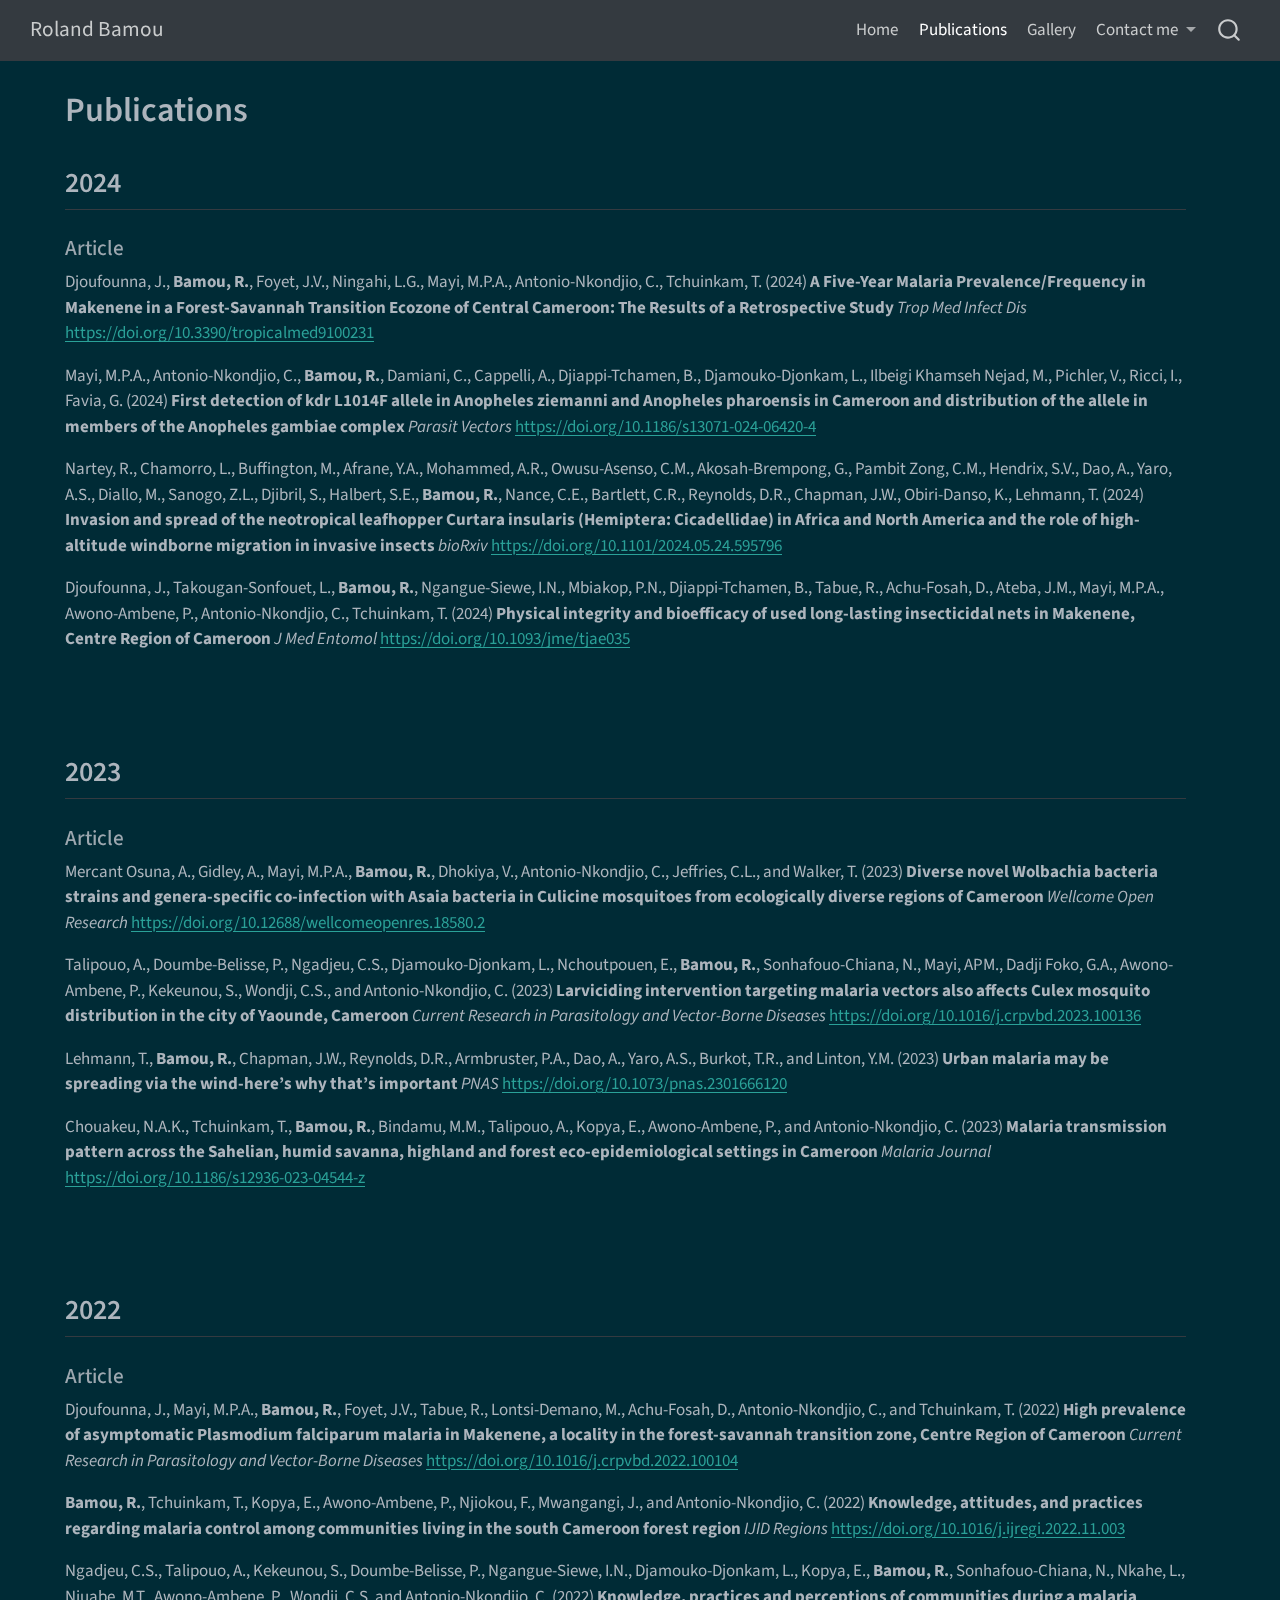
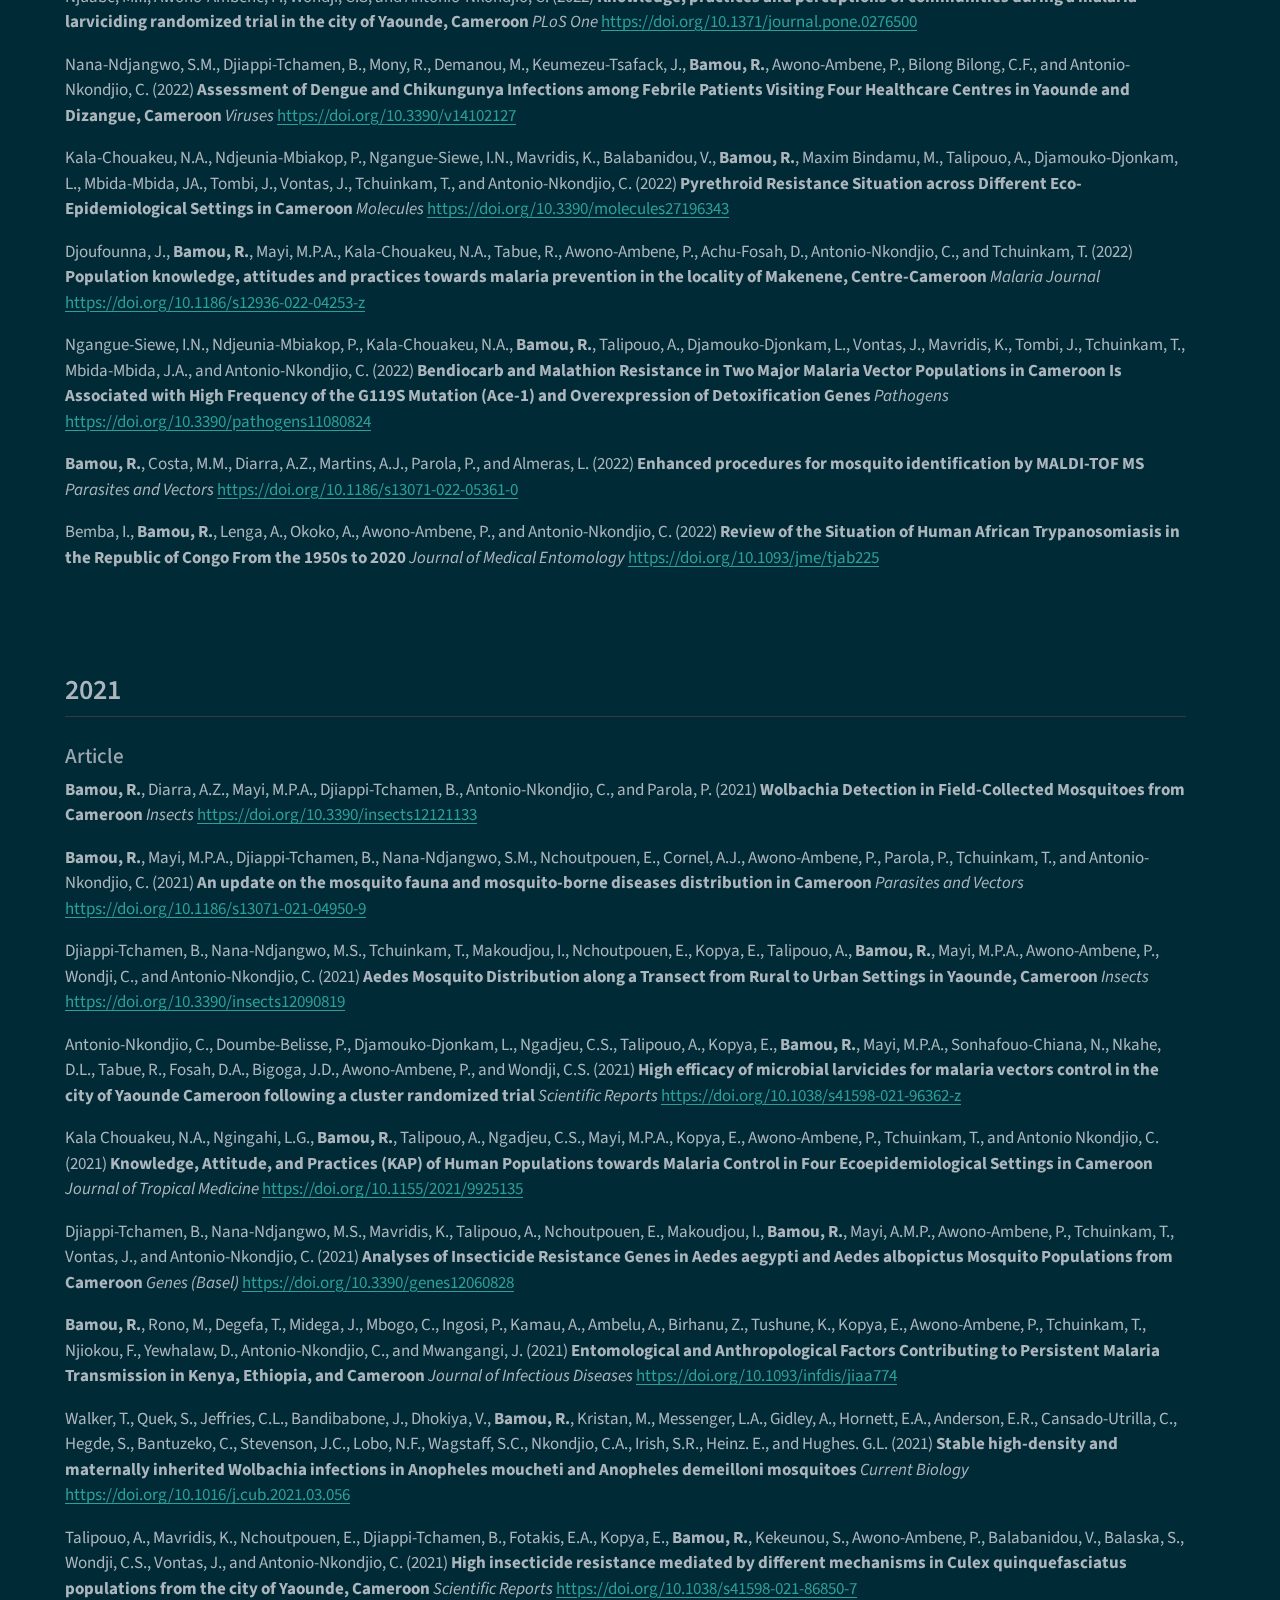
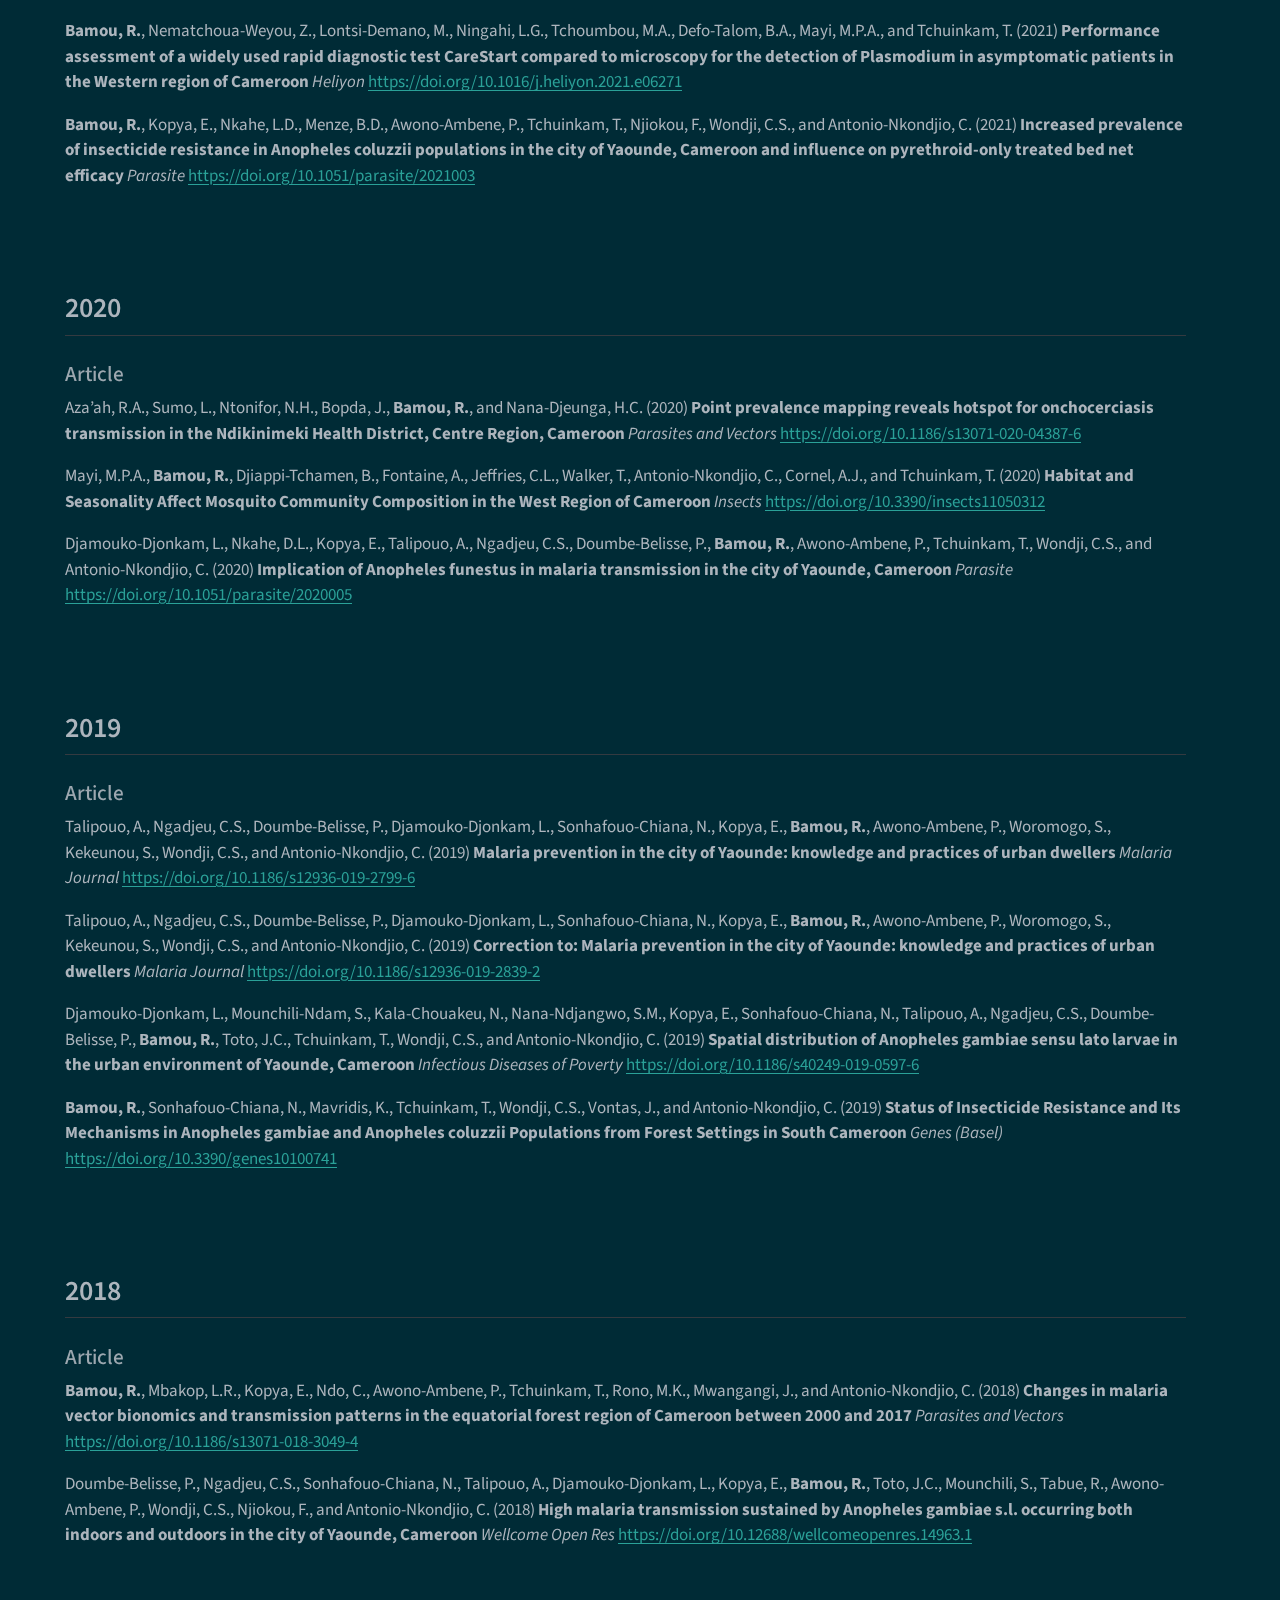
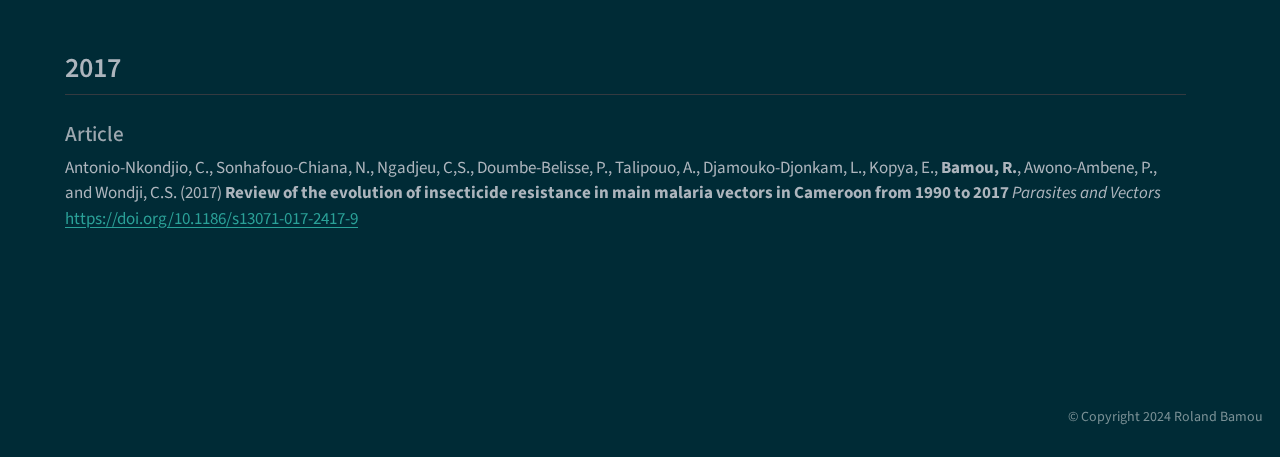
<file: docs/publi.html>
<!DOCTYPE html>
<html xmlns="http://www.w3.org/1999/xhtml" lang="en" xml:lang="en"><head>

<meta charset="utf-8">
<meta name="generator" content="quarto-1.5.57">

<meta name="viewport" content="width=device-width, initial-scale=1.0, user-scalable=yes">


<title>Publications – Roland Bamou</title>
<style>
code{white-space: pre-wrap;}
span.smallcaps{font-variant: small-caps;}
div.columns{display: flex; gap: min(4vw, 1.5em);}
div.column{flex: auto; overflow-x: auto;}
div.hanging-indent{margin-left: 1.5em; text-indent: -1.5em;}
ul.task-list{list-style: none;}
ul.task-list li input[type="checkbox"] {
  width: 0.8em;
  margin: 0 0.8em 0.2em -1em; /* quarto-specific, see https://github.com/quarto-dev/quarto-cli/issues/4556 */ 
  vertical-align: middle;
}
</style>


<script src="site_libs/quarto-nav/quarto-nav.js"></script>
<script src="site_libs/clipboard/clipboard.min.js"></script>
<script src="site_libs/quarto-search/autocomplete.umd.js"></script>
<script src="site_libs/quarto-search/fuse.min.js"></script>
<script src="site_libs/quarto-search/quarto-search.js"></script>
<meta name="quarto:offset" content="./">
<script src="site_libs/quarto-html/quarto.js"></script>
<script src="site_libs/quarto-html/popper.min.js"></script>
<script src="site_libs/quarto-html/tippy.umd.min.js"></script>
<script src="site_libs/quarto-html/anchor.min.js"></script>
<link href="site_libs/quarto-html/tippy.css" rel="stylesheet">
<link href="site_libs/quarto-html/quarto-syntax-highlighting-dark.css" rel="stylesheet" id="quarto-text-highlighting-styles">
<script src="site_libs/bootstrap/bootstrap.min.js"></script>
<link href="site_libs/bootstrap/bootstrap-icons.css" rel="stylesheet">
<link href="site_libs/bootstrap/bootstrap.min.css" rel="stylesheet" id="quarto-bootstrap" data-mode="dark">
<script id="quarto-search-options" type="application/json">{
  "location": "navbar",
  "copy-button": false,
  "collapse-after": 3,
  "panel-placement": "end",
  "type": "overlay",
  "limit": 50,
  "keyboard-shortcut": [
    "f",
    "/",
    "s"
  ],
  "show-item-context": false,
  "language": {
    "search-no-results-text": "No results",
    "search-matching-documents-text": "matching documents",
    "search-copy-link-title": "Copy link to search",
    "search-hide-matches-text": "Hide additional matches",
    "search-more-match-text": "more match in this document",
    "search-more-matches-text": "more matches in this document",
    "search-clear-button-title": "Clear",
    "search-text-placeholder": "",
    "search-detached-cancel-button-title": "Cancel",
    "search-submit-button-title": "Submit",
    "search-label": "Search"
  }
}</script>


<link rel="stylesheet" href="styles.css">
</head>

<body class="nav-fixed">

<div id="quarto-search-results"></div>
  <header id="quarto-header" class="headroom fixed-top">
    <nav class="navbar navbar-expand-lg " data-bs-theme="dark">
      <div class="navbar-container container-fluid">
      <div class="navbar-brand-container mx-auto">
    <a class="navbar-brand" href="./index.html">
    <span class="navbar-title">Roland Bamou</span>
    </a>
  </div>
            <div id="quarto-search" class="" title="Search"></div>
          <button class="navbar-toggler" type="button" data-bs-toggle="collapse" data-bs-target="#navbarCollapse" aria-controls="navbarCollapse" role="menu" aria-expanded="false" aria-label="Toggle navigation" onclick="if (window.quartoToggleHeadroom) { window.quartoToggleHeadroom(); }">
  <span class="navbar-toggler-icon"></span>
</button>
          <div class="collapse navbar-collapse" id="navbarCollapse">
            <ul class="navbar-nav navbar-nav-scroll ms-auto">
  <li class="nav-item">
    <a class="nav-link" href="./index.html"> 
<span class="menu-text">Home</span></a>
  </li>  
  <li class="nav-item">
    <a class="nav-link active" href="./publi.html" aria-current="page"> 
<span class="menu-text">Publications</span></a>
  </li>  
  <li class="nav-item">
    <a class="nav-link" href="./gallery.html"> 
<span class="menu-text">Gallery</span></a>
  </li>  
  <li class="nav-item dropdown ">
    <a class="nav-link dropdown-toggle" href="#" id="nav-menu-contact-me" role="link" data-bs-toggle="dropdown" aria-expanded="false">
 <span class="menu-text">Contact me</span>
    </a>
    <ul class="dropdown-menu dropdown-menu-end" aria-labelledby="nav-menu-contact-me">    
        <li>
    <a class="dropdown-item" href="https://twitter.com/RolandBamou" target="_blank"><i class="bi bi-twitter" role="img">
</i> 
 <span class="dropdown-text">Twitter</span></a>
  </li>  
        <li>
    <a class="dropdown-item" href="https://www.linkedin.com/in/roland-bamou-bb372277/" target="_blank"><i class="bi bi-linkedin" role="img">
</i> 
 <span class="dropdown-text">LinkedIn</span></a>
  </li>  
        <li>
    <a class="dropdown-item" href="mailto:bamou2011@gmail.com"><i class="bi bi-envelope" role="img">
</i> 
 <span class="dropdown-text">email</span></a>
  </li>  
    </ul>
  </li>
</ul>
          </div> <!-- /navcollapse -->
            <div class="quarto-navbar-tools">
</div>
      </div> <!-- /container-fluid -->
    </nav>
</header>
<!-- content -->
<div id="quarto-content" class="quarto-container page-columns page-rows-contents page-layout-article page-navbar">
<!-- sidebar -->
<!-- margin-sidebar -->
    <div id="quarto-margin-sidebar" class="sidebar margin-sidebar zindex-bottom">
        
    </div>
<!-- main -->
<main class="content" id="quarto-document-content">

<header id="title-block-header" class="quarto-title-block default">
<div class="quarto-title">
<h1 class="title">Publications</h1>
</div>



<div class="quarto-title-meta">

    
  
    
  </div>
  


</header>


<h2 class="anchored">
2024
</h2>
<h4 class="anchored">
Article
</h4>
<div>
<p>Djoufounna, J., <strong>Bamou, R.</strong>, Foyet, J.V., Ningahi, L.G., Mayi, M.P.A., Antonio-Nkondjio, C., Tchuinkam, T. (2024) <b>A Five-Year Malaria Prevalence/Frequency in Makenene in a Forest-Savannah Transition Ecozone of Central Cameroon: The Results of a Retrospective Study</b> <i>Trop Med Infect Dis</i> <a href="https://doi.org/10.3390/tropicalmed9100231">https://doi.org/10.3390/tropicalmed9100231</a></p>
</div>
<div>
<p>Mayi, M.P.A., Antonio-Nkondjio, C., <strong>Bamou, R.</strong>, Damiani, C., Cappelli, A., Djiappi-Tchamen, B., Djamouko-Djonkam, L., Ilbeigi Khamseh Nejad, M., Pichler, V., Ricci, I., Favia, G. (2024) <b>First detection of kdr L1014F allele in Anopheles ziemanni and Anopheles pharoensis in Cameroon and distribution of the allele in members of the Anopheles gambiae complex</b> <i>Parasit Vectors</i> <a href="https://doi.org/10.1186/s13071-024-06420-4">https://doi.org/10.1186/s13071-024-06420-4</a></p>
</div>
<div>
<p>Nartey, R., Chamorro, L., Buffington, M., Afrane, Y.A., Mohammed, A.R., Owusu-Asenso, C.M., Akosah-Brempong, G., Pambit Zong, C.M., Hendrix, S.V., Dao, A., Yaro, A.S., Diallo, M., Sanogo, Z.L., Djibril, S., Halbert, S.E., <strong>Bamou, R.</strong>, Nance, C.E., Bartlett, C.R., Reynolds, D.R., Chapman, J.W., Obiri-Danso, K., Lehmann, T. (2024) <b>Invasion and spread of the neotropical leafhopper Curtara insularis (Hemiptera: Cicadellidae) in Africa and North America and the role of high-altitude windborne migration in invasive insects</b> <i>bioRxiv</i> <a href="https://doi.org/10.1101/2024.05.24.595796">https://doi.org/10.1101/2024.05.24.595796</a></p>
</div>
<div>
<p>Djoufounna, J., Takougan-Sonfouet, L., <strong>Bamou, R.</strong>, Ngangue-Siewe, I.N., Mbiakop, P.N., Djiappi-Tchamen, B., Tabue, R., Achu-Fosah, D., Ateba, J.M., Mayi, M.P.A., Awono-Ambene, P., Antonio-Nkondjio, C., Tchuinkam, T. (2024) <b>Physical integrity and bioefficacy of used long-lasting insecticidal nets in Makenene, Centre Region of Cameroon</b> <i>J Med Entomol</i> <a href="https://doi.org/10.1093/jme/tjae035">https://doi.org/10.1093/jme/tjae035</a></p>
</div>
<br><br>
<h2 class="anchored">
2023
</h2>
<h4 class="anchored">
Article
</h4>
<div>
<p>Mercant Osuna, A., Gidley, A., Mayi, M.P.A., <strong>Bamou, R.</strong>, Dhokiya, V., Antonio-Nkondjio, C., Jeffries, C.L., and Walker, T. (2023) <b>Diverse novel Wolbachia bacteria strains and genera-specific co-infection with Asaia bacteria in Culicine mosquitoes from ecologically diverse regions of Cameroon</b> <i>Wellcome Open Research</i> <a href="https://doi.org/10.12688/wellcomeopenres.18580.2">https://doi.org/10.12688/wellcomeopenres.18580.2</a></p>
</div>
<div>
<p>Talipouo, A., Doumbe-Belisse, P., Ngadjeu, C.S., Djamouko-Djonkam, L., Nchoutpouen, E., <strong>Bamou, R.</strong>, Sonhafouo-Chiana, N., Mayi, APM., Dadji Foko, G.A., Awono-Ambene, P., Kekeunou, S., Wondji, C.S., and Antonio-Nkondjio, C. (2023) <b>Larviciding intervention targeting malaria vectors also affects Culex mosquito distribution in the city of Yaounde, Cameroon</b> <i>Current Research in Parasitology and Vector-Borne Diseases</i> <a href="https://doi.org/10.1016/j.crpvbd.2023.100136">https://doi.org/10.1016/j.crpvbd.2023.100136</a></p>
</div>
<div>
<p>Lehmann, T., <strong>Bamou, R.</strong>, Chapman, J.W., Reynolds, D.R., Armbruster, P.A., Dao, A., Yaro, A.S., Burkot, T.R., and Linton, Y.M. (2023) <b>Urban malaria may be spreading via the wind-here’s why that’s important</b> <i>PNAS</i> <a href="https://doi.org/10.1073/pnas.2301666120">https://doi.org/10.1073/pnas.2301666120</a></p>
</div>
<div>
<p>Chouakeu, N.A.K., Tchuinkam, T., <strong>Bamou, R.</strong>, Bindamu, M.M., Talipouo, A., Kopya, E., Awono-Ambene, P., and Antonio-Nkondjio, C. (2023) <b>Malaria transmission pattern across the Sahelian, humid savanna, highland and forest eco-epidemiological settings in Cameroon</b> <i>Malaria Journal</i> <a href="https://doi.org/10.1186/s12936-023-04544-z">https://doi.org/10.1186/s12936-023-04544-z</a></p>
</div>
<br><br>
<h2 class="anchored">
2022
</h2>
<h4 class="anchored">
Article
</h4>
<div>
<p>Djoufounna, J., Mayi, M.P.A., <strong>Bamou, R.</strong>, Foyet, J.V., Tabue, R., Lontsi-Demano, M., Achu-Fosah, D., Antonio-Nkondjio, C., and Tchuinkam, T. (2022) <b>High prevalence of asymptomatic Plasmodium falciparum malaria in Makenene, a locality in the forest-savannah transition zone, Centre Region of Cameroon</b> <i>Current Research in Parasitology and Vector-Borne Diseases</i> <a href="https://doi.org/10.1016/j.crpvbd.2022.100104">https://doi.org/10.1016/j.crpvbd.2022.100104</a></p>
</div>
<div>
<p><strong>Bamou, R.</strong>, Tchuinkam, T., Kopya, E., Awono-Ambene, P., Njiokou, F., Mwangangi, J., and Antonio-Nkondjio, C. (2022) <b>Knowledge, attitudes, and practices regarding malaria control among communities living in the south Cameroon forest region</b> <i>IJID Regions</i> <a href="https://doi.org/10.1016/j.ijregi.2022.11.003">https://doi.org/10.1016/j.ijregi.2022.11.003</a></p>
</div>
<div>
<p>Ngadjeu, C.S., Talipouo, A., Kekeunou, S., Doumbe-Belisse, P., Ngangue-Siewe, I.N., Djamouko-Djonkam, L., Kopya, E., <strong>Bamou, R.</strong>, Sonhafouo-Chiana, N., Nkahe, L., Njuabe, M.T., Awono-Ambene, P., Wondji, C.S, and Antonio-Nkondjio, C. (2022) <b>Knowledge, practices and perceptions of communities during a malaria larviciding randomized trial in the city of Yaounde, Cameroon</b> <i>PLoS One</i> <a href="https://doi.org/10.1371/journal.pone.0276500">https://doi.org/10.1371/journal.pone.0276500</a></p>
</div>
<div>
<p>Nana-Ndjangwo, S.M., Djiappi-Tchamen, B., Mony, R., Demanou, M., Keumezeu-Tsafack, J., <strong>Bamou, R.</strong>, Awono-Ambene, P., Bilong Bilong, C.F., and Antonio-Nkondjio, C. (2022) <b>Assessment of Dengue and Chikungunya Infections among Febrile Patients Visiting Four Healthcare Centres in Yaounde and Dizangue, Cameroon</b> <i>Viruses</i> <a href="https://doi.org/10.3390/v14102127">https://doi.org/10.3390/v14102127</a></p>
</div>
<div>
<p>Kala-Chouakeu, N.A., Ndjeunia-Mbiakop, P., Ngangue-Siewe, I.N., Mavridis, K., Balabanidou, V., <strong>Bamou, R.</strong>, Maxim Bindamu, M., Talipouo, A., Djamouko-Djonkam, L., Mbida-Mbida, JA., Tombi, J., Vontas, J., Tchuinkam, T., and Antonio-Nkondjio, C. (2022) <b>Pyrethroid Resistance Situation across Different Eco-Epidemiological Settings in Cameroon</b> <i>Molecules</i> <a href="https://doi.org/10.3390/molecules27196343">https://doi.org/10.3390/molecules27196343</a></p>
</div>
<div>
<p>Djoufounna, J., <strong>Bamou, R.</strong>, Mayi, M.P.A., Kala-Chouakeu, N.A., Tabue, R., Awono-Ambene, P., Achu-Fosah, D., Antonio-Nkondjio, C., and Tchuinkam, T. (2022) <b>Population knowledge, attitudes and practices towards malaria prevention in the locality of Makenene, Centre-Cameroon</b> <i>Malaria Journal</i> <a href="https://doi.org/10.1186/s12936-022-04253-z">https://doi.org/10.1186/s12936-022-04253-z</a></p>
</div>
<div>
<p>Ngangue-Siewe, I.N., Ndjeunia-Mbiakop, P., Kala-Chouakeu, N.A., <strong>Bamou, R.</strong>, Talipouo, A., Djamouko-Djonkam, L., Vontas, J., Mavridis, K., Tombi, J., Tchuinkam, T., Mbida-Mbida, J.A., and Antonio-Nkondjio, C. (2022) <b>Bendiocarb and Malathion Resistance in Two Major Malaria Vector Populations in Cameroon Is Associated with High Frequency of the G119S Mutation (Ace-1) and Overexpression of Detoxification Genes</b> <i>Pathogens</i> <a href="https://doi.org/10.3390/pathogens11080824">https://doi.org/10.3390/pathogens11080824</a></p>
</div>
<div>
<p><strong>Bamou, R.</strong>, Costa, M.M., Diarra, A.Z., Martins, A.J., Parola, P., and Almeras, L. (2022) <b>Enhanced procedures for mosquito identification by MALDI-TOF MS</b> <i>Parasites and Vectors</i> <a href="https://doi.org/10.1186/s13071-022-05361-0">https://doi.org/10.1186/s13071-022-05361-0</a></p>
</div>
<div>
<p>Bemba, I., <strong>Bamou, R.</strong>, Lenga, A., Okoko, A., Awono-Ambene, P., and Antonio-Nkondjio, C. (2022) <b>Review of the Situation of Human African Trypanosomiasis in the Republic of Congo From the 1950s to 2020</b> <i>Journal of Medical Entomology</i> <a href="https://doi.org/10.1093/jme/tjab225">https://doi.org/10.1093/jme/tjab225</a></p>
</div>
<br><br>
<h2 class="anchored">
2021
</h2>
<h4 class="anchored">
Article
</h4>
<div>
<p><strong>Bamou, R.</strong>, Diarra, A.Z., Mayi, M.P.A., Djiappi-Tchamen, B., Antonio-Nkondjio, C., and Parola, P. (2021) <b>Wolbachia Detection in Field-Collected Mosquitoes from Cameroon</b> <i>Insects</i> <a href="https://doi.org/10.3390/insects12121133">https://doi.org/10.3390/insects12121133</a></p>
</div>
<div>
<p><strong>Bamou, R.</strong>, Mayi, M.P.A., Djiappi-Tchamen, B., Nana-Ndjangwo, S.M., Nchoutpouen, E., Cornel, A.J., Awono-Ambene, P., Parola, P., Tchuinkam, T., and Antonio-Nkondjio, C. (2021) <b>An update on the mosquito fauna and mosquito-borne diseases distribution in Cameroon</b> <i>Parasites and Vectors</i> <a href="https://doi.org/10.1186/s13071-021-04950-9">https://doi.org/10.1186/s13071-021-04950-9</a></p>
</div>
<div>
<p>Djiappi-Tchamen, B., Nana-Ndjangwo, M.S., Tchuinkam, T., Makoudjou, I., Nchoutpouen, E., Kopya, E., Talipouo, A., <strong>Bamou, R.</strong>, Mayi, M.P.A., Awono-Ambene, P., Wondji, C., and Antonio-Nkondjio, C. (2021) <b>Aedes Mosquito Distribution along a Transect from Rural to Urban Settings in Yaounde, Cameroon</b> <i>Insects</i> <a href="https://doi.org/10.3390/insects12090819">https://doi.org/10.3390/insects12090819</a></p>
</div>
<div>
<p>Antonio-Nkondjio, C., Doumbe-Belisse, P., Djamouko-Djonkam, L., Ngadjeu, C.S., Talipouo, A., Kopya, E., <strong>Bamou, R.</strong>, Mayi, M.P.A., Sonhafouo-Chiana, N., Nkahe, D.L., Tabue, R., Fosah, D.A., Bigoga, J.D., Awono-Ambene, P., and Wondji, C.S. (2021) <b>High efficacy of microbial larvicides for malaria vectors control in the city of Yaounde Cameroon following a cluster randomized trial</b> <i>Scientific Reports</i> <a href="https://doi.org/10.1038/s41598-021-96362-z">https://doi.org/10.1038/s41598-021-96362-z</a></p>
</div>
<div>
<p>Kala Chouakeu, N.A., Ngingahi, L.G., <strong>Bamou, R.</strong>, Talipouo, A., Ngadjeu, C.S., Mayi, M.P.A., Kopya, E., Awono-Ambene, P., Tchuinkam, T., and Antonio Nkondjio, C. (2021) <b>Knowledge, Attitude, and Practices (KAP) of Human Populations towards Malaria Control in Four Ecoepidemiological Settings in Cameroon</b> <i>Journal of Tropical Medicine</i> <a href="https://doi.org/10.1155/2021/9925135">https://doi.org/10.1155/2021/9925135</a></p>
</div>
<div>
<p>Djiappi-Tchamen, B., Nana-Ndjangwo, M.S., Mavridis, K., Talipouo, A., Nchoutpouen, E., Makoudjou, I., <strong>Bamou, R.</strong>, Mayi, A.M.P., Awono-Ambene, P., Tchuinkam, T., Vontas, J., and Antonio-Nkondjio, C. (2021) <b>Analyses of Insecticide Resistance Genes in Aedes aegypti and Aedes albopictus Mosquito Populations from Cameroon</b> <i>Genes (Basel)</i> <a href="https://doi.org/10.3390/genes12060828">https://doi.org/10.3390/genes12060828</a></p>
</div>
<div>
<p><strong>Bamou, R.</strong>, Rono, M., Degefa, T., Midega, J., Mbogo, C., Ingosi, P., Kamau, A., Ambelu, A., Birhanu, Z., Tushune, K., Kopya, E., Awono-Ambene, P., Tchuinkam, T., Njiokou, F., Yewhalaw, D., Antonio-Nkondjio, C., and Mwangangi, J. (2021) <b>Entomological and Anthropological Factors Contributing to Persistent Malaria Transmission in Kenya, Ethiopia, and Cameroon</b> <i>Journal of Infectious Diseases</i> <a href="https://doi.org/10.1093/infdis/jiaa774">https://doi.org/10.1093/infdis/jiaa774</a></p>
</div>
<div>
<p>Walker, T., Quek, S., Jeffries, C.L., Bandibabone, J., Dhokiya, V., <strong>Bamou, R.</strong>, Kristan, M., Messenger, L.A., Gidley, A., Hornett, E.A., Anderson, E.R., Cansado-Utrilla, C., Hegde, S., Bantuzeko, C., Stevenson, J.C., Lobo, N.F., Wagstaff, S.C., Nkondjio, C.A., Irish, S.R., Heinz. E., and Hughes. G.L. (2021) <b>Stable high-density and maternally inherited Wolbachia infections in Anopheles moucheti and Anopheles demeilloni mosquitoes</b> <i>Current Biology</i> <a href="https://doi.org/10.1016/j.cub.2021.03.056">https://doi.org/10.1016/j.cub.2021.03.056</a></p>
</div>
<div>
<p>Talipouo, A., Mavridis, K., Nchoutpouen, E., Djiappi-Tchamen, B., Fotakis, E.A., Kopya, E., <strong>Bamou, R.</strong>, Kekeunou, S., Awono-Ambene, P., Balabanidou, V., Balaska, S., Wondji, C.S., Vontas, J., and Antonio-Nkondjio, C. (2021) <b>High insecticide resistance mediated by different mechanisms in Culex quinquefasciatus populations from the city of Yaounde, Cameroon</b> <i>Scientific Reports</i> <a href="https://doi.org/10.1038/s41598-021-86850-7">https://doi.org/10.1038/s41598-021-86850-7</a></p>
</div>
<div>
<p><strong>Bamou, R.</strong>, Nematchoua-Weyou, Z., Lontsi-Demano, M., Ningahi, L.G., Tchoumbou, M.A., Defo-Talom, B.A., Mayi, M.P.A., and Tchuinkam, T. (2021) <b>Performance assessment of a widely used rapid diagnostic test CareStart compared to microscopy for the detection of Plasmodium in asymptomatic patients in the Western region of Cameroon</b> <i>Heliyon</i> <a href="https://doi.org/10.1016/j.heliyon.2021.e06271">https://doi.org/10.1016/j.heliyon.2021.e06271</a></p>
</div>
<div>
<p><strong>Bamou, R.</strong>, Kopya, E., Nkahe, L.D., Menze, B.D., Awono-Ambene, P., Tchuinkam, T., Njiokou, F., Wondji, C.S., and Antonio-Nkondjio, C. (2021) <b>Increased prevalence of insecticide resistance in Anopheles coluzzii populations in the city of Yaounde, Cameroon and influence on pyrethroid-only treated bed net efficacy</b> <i>Parasite</i> <a href="https://doi.org/10.1051/parasite/2021003">https://doi.org/10.1051/parasite/2021003</a></p>
</div>
<br><br>
<h2 class="anchored">
2020
</h2>
<h4 class="anchored">
Article
</h4>
<div>
<p>Aza’ah, R.A., Sumo, L., Ntonifor, N.H., Bopda, J., <strong>Bamou, R.</strong>, and Nana-Djeunga, H.C. (2020) <b>Point prevalence mapping reveals hotspot for onchocerciasis transmission in the Ndikinimeki Health District, Centre Region, Cameroon</b> <i>Parasites and Vectors</i> <a href="https://doi.org/10.1186/s13071-020-04387-6">https://doi.org/10.1186/s13071-020-04387-6</a></p>
</div>
<div>
<p>Mayi, M.P.A., <strong>Bamou, R.</strong>, Djiappi-Tchamen, B., Fontaine, A., Jeffries, C.L., Walker, T., Antonio-Nkondjio, C., Cornel, A.J., and Tchuinkam, T. (2020) <b>Habitat and Seasonality Affect Mosquito Community Composition in the West Region of Cameroon</b> <i>Insects</i> <a href="https://doi.org/10.3390/insects11050312">https://doi.org/10.3390/insects11050312</a></p>
</div>
<div>
<p>Djamouko-Djonkam, L., Nkahe, D.L., Kopya, E., Talipouo, A., Ngadjeu, C.S., Doumbe-Belisse, P., <strong>Bamou, R.</strong>, Awono-Ambene, P., Tchuinkam, T., Wondji, C.S., and Antonio-Nkondjio, C. (2020) <b>Implication of Anopheles funestus in malaria transmission in the city of Yaounde, Cameroon</b> <i>Parasite</i> <a href="https://doi.org/10.1051/parasite/2020005">https://doi.org/10.1051/parasite/2020005</a></p>
</div>
<br><br>
<h2 class="anchored">
2019
</h2>
<h4 class="anchored">
Article
</h4>
<div>
<p>Talipouo, A., Ngadjeu, C.S., Doumbe-Belisse, P., Djamouko-Djonkam, L., Sonhafouo-Chiana, N., Kopya, E., <strong>Bamou, R.</strong>, Awono-Ambene, P., Woromogo, S., Kekeunou, S., Wondji, C.S., and Antonio-Nkondjio, C. (2019) <b>Malaria prevention in the city of Yaounde: knowledge and practices of urban dwellers</b> <i>Malaria Journal</i> <a href="https://doi.org/10.1186/s12936-019-2799-6">https://doi.org/10.1186/s12936-019-2799-6</a></p>
</div>
<div>
<p>Talipouo, A., Ngadjeu, C.S., Doumbe-Belisse, P., Djamouko-Djonkam, L., Sonhafouo-Chiana, N., Kopya, E., <strong>Bamou, R.</strong>, Awono-Ambene, P., Woromogo, S., Kekeunou, S., Wondji, C.S., and Antonio-Nkondjio, C. (2019) <b>Correction to: Malaria prevention in the city of Yaounde: knowledge and practices of urban dwellers</b> <i>Malaria Journal</i> <a href="https://doi.org/10.1186/s12936-019-2839-2">https://doi.org/10.1186/s12936-019-2839-2</a></p>
</div>
<div>
<p>Djamouko-Djonkam, L., Mounchili-Ndam, S., Kala-Chouakeu, N., Nana-Ndjangwo, S.M., Kopya, E., Sonhafouo-Chiana, N., Talipouo, A., Ngadjeu, C.S., Doumbe-Belisse, P., <strong>Bamou, R.</strong>, Toto, J.C., Tchuinkam, T., Wondji, C.S., and Antonio-Nkondjio, C. (2019) <b>Spatial distribution of Anopheles gambiae sensu lato larvae in the urban environment of Yaounde, Cameroon</b> <i>Infectious Diseases of Poverty</i> <a href="https://doi.org/10.1186/s40249-019-0597-6">https://doi.org/10.1186/s40249-019-0597-6</a></p>
</div>
<div>
<p><strong>Bamou, R.</strong>, Sonhafouo-Chiana, N., Mavridis, K., Tchuinkam, T., Wondji, C.S., Vontas, J., and Antonio-Nkondjio, C. (2019) <b>Status of Insecticide Resistance and Its Mechanisms in Anopheles gambiae and Anopheles coluzzii Populations from Forest Settings in South Cameroon</b> <i>Genes (Basel)</i> <a href="https://doi.org/10.3390/genes10100741">https://doi.org/10.3390/genes10100741</a></p>
</div>
<br><br>
<h2 class="anchored">
2018
</h2>
<h4 class="anchored">
Article
</h4>
<div>
<p><strong>Bamou, R.</strong>, Mbakop, L.R., Kopya, E., Ndo, C., Awono-Ambene, P., Tchuinkam, T., Rono, M.K., Mwangangi, J., and Antonio-Nkondjio, C. (2018) <b>Changes in malaria vector bionomics and transmission patterns in the equatorial forest region of Cameroon between 2000 and 2017</b> <i>Parasites and Vectors</i> <a href="https://doi.org/10.1186/s13071-018-3049-4">https://doi.org/10.1186/s13071-018-3049-4</a></p>
</div>
<div>
<p>Doumbe-Belisse, P., Ngadjeu, C.S., Sonhafouo-Chiana, N., Talipouo, A., Djamouko-Djonkam, L., Kopya, E., <strong>Bamou, R.</strong>, Toto, J.C., Mounchili, S., Tabue, R., Awono-Ambene, P., Wondji, C.S., Njiokou, F., and Antonio-Nkondjio, C. (2018) <b>High malaria transmission sustained by Anopheles gambiae s.l. occurring both indoors and outdoors in the city of Yaounde, Cameroon</b> <i>Wellcome Open Res</i> <a href="https://doi.org/10.12688/wellcomeopenres.14963.1">https://doi.org/10.12688/wellcomeopenres.14963.1</a></p>
</div>
<br><br>
<h2 class="anchored">
2017
</h2>
<h4 class="anchored">
Article
</h4>
<div>
<p>Antonio-Nkondjio, C., Sonhafouo-Chiana, N., Ngadjeu, C,S., Doumbe-Belisse, P., Talipouo, A., Djamouko-Djonkam, L., Kopya, E., <strong>Bamou, R.</strong>, Awono-Ambene, P., and Wondji, C.S. (2017) <b>Review of the evolution of insecticide resistance in main malaria vectors in Cameroon from 1990 to 2017</b> <i>Parasites and Vectors</i> <a href="https://doi.org/10.1186/s13071-017-2417-9">https://doi.org/10.1186/s13071-017-2417-9</a></p>
</div>
<p><br><br></p>



</main> <!-- /main -->
<script id="quarto-html-after-body" type="application/javascript">
window.document.addEventListener("DOMContentLoaded", function (event) {
  const toggleBodyColorMode = (bsSheetEl) => {
    const mode = bsSheetEl.getAttribute("data-mode");
    const bodyEl = window.document.querySelector("body");
    if (mode === "dark") {
      bodyEl.classList.add("quarto-dark");
      bodyEl.classList.remove("quarto-light");
    } else {
      bodyEl.classList.add("quarto-light");
      bodyEl.classList.remove("quarto-dark");
    }
  }
  const toggleBodyColorPrimary = () => {
    const bsSheetEl = window.document.querySelector("link#quarto-bootstrap");
    if (bsSheetEl) {
      toggleBodyColorMode(bsSheetEl);
    }
  }
  toggleBodyColorPrimary();  
  const icon = "";
  const anchorJS = new window.AnchorJS();
  anchorJS.options = {
    placement: 'right',
    icon: icon
  };
  anchorJS.add('.anchored');
  const isCodeAnnotation = (el) => {
    for (const clz of el.classList) {
      if (clz.startsWith('code-annotation-')) {                     
        return true;
      }
    }
    return false;
  }
  const onCopySuccess = function(e) {
    // button target
    const button = e.trigger;
    // don't keep focus
    button.blur();
    // flash "checked"
    button.classList.add('code-copy-button-checked');
    var currentTitle = button.getAttribute("title");
    button.setAttribute("title", "Copied!");
    let tooltip;
    if (window.bootstrap) {
      button.setAttribute("data-bs-toggle", "tooltip");
      button.setAttribute("data-bs-placement", "left");
      button.setAttribute("data-bs-title", "Copied!");
      tooltip = new bootstrap.Tooltip(button, 
        { trigger: "manual", 
          customClass: "code-copy-button-tooltip",
          offset: [0, -8]});
      tooltip.show();    
    }
    setTimeout(function() {
      if (tooltip) {
        tooltip.hide();
        button.removeAttribute("data-bs-title");
        button.removeAttribute("data-bs-toggle");
        button.removeAttribute("data-bs-placement");
      }
      button.setAttribute("title", currentTitle);
      button.classList.remove('code-copy-button-checked');
    }, 1000);
    // clear code selection
    e.clearSelection();
  }
  const getTextToCopy = function(trigger) {
      const codeEl = trigger.previousElementSibling.cloneNode(true);
      for (const childEl of codeEl.children) {
        if (isCodeAnnotation(childEl)) {
          childEl.remove();
        }
      }
      return codeEl.innerText;
  }
  const clipboard = new window.ClipboardJS('.code-copy-button:not([data-in-quarto-modal])', {
    text: getTextToCopy
  });
  clipboard.on('success', onCopySuccess);
  if (window.document.getElementById('quarto-embedded-source-code-modal')) {
    // For code content inside modals, clipBoardJS needs to be initialized with a container option
    // TODO: Check when it could be a function (https://github.com/zenorocha/clipboard.js/issues/860)
    const clipboardModal = new window.ClipboardJS('.code-copy-button[data-in-quarto-modal]', {
      text: getTextToCopy,
      container: window.document.getElementById('quarto-embedded-source-code-modal')
    });
    clipboardModal.on('success', onCopySuccess);
  }
    var localhostRegex = new RegExp(/^(?:http|https):\/\/localhost\:?[0-9]*\//);
    var mailtoRegex = new RegExp(/^mailto:/);
      var filterRegex = new RegExp('/' + window.location.host + '/');
    var isInternal = (href) => {
        return filterRegex.test(href) || localhostRegex.test(href) || mailtoRegex.test(href);
    }
    // Inspect non-navigation links and adorn them if external
 	var links = window.document.querySelectorAll('a[href]:not(.nav-link):not(.navbar-brand):not(.toc-action):not(.sidebar-link):not(.sidebar-item-toggle):not(.pagination-link):not(.no-external):not([aria-hidden]):not(.dropdown-item):not(.quarto-navigation-tool):not(.about-link)');
    for (var i=0; i<links.length; i++) {
      const link = links[i];
      if (!isInternal(link.href)) {
        // undo the damage that might have been done by quarto-nav.js in the case of
        // links that we want to consider external
        if (link.dataset.originalHref !== undefined) {
          link.href = link.dataset.originalHref;
        }
      }
    }
  function tippyHover(el, contentFn, onTriggerFn, onUntriggerFn) {
    const config = {
      allowHTML: true,
      maxWidth: 500,
      delay: 100,
      arrow: false,
      appendTo: function(el) {
          return el.parentElement;
      },
      interactive: true,
      interactiveBorder: 10,
      theme: 'quarto',
      placement: 'bottom-start',
    };
    if (contentFn) {
      config.content = contentFn;
    }
    if (onTriggerFn) {
      config.onTrigger = onTriggerFn;
    }
    if (onUntriggerFn) {
      config.onUntrigger = onUntriggerFn;
    }
    window.tippy(el, config); 
  }
  const noterefs = window.document.querySelectorAll('a[role="doc-noteref"]');
  for (var i=0; i<noterefs.length; i++) {
    const ref = noterefs[i];
    tippyHover(ref, function() {
      // use id or data attribute instead here
      let href = ref.getAttribute('data-footnote-href') || ref.getAttribute('href');
      try { href = new URL(href).hash; } catch {}
      const id = href.replace(/^#\/?/, "");
      const note = window.document.getElementById(id);
      if (note) {
        return note.innerHTML;
      } else {
        return "";
      }
    });
  }
  const xrefs = window.document.querySelectorAll('a.quarto-xref');
  const processXRef = (id, note) => {
    // Strip column container classes
    const stripColumnClz = (el) => {
      el.classList.remove("page-full", "page-columns");
      if (el.children) {
        for (const child of el.children) {
          stripColumnClz(child);
        }
      }
    }
    stripColumnClz(note)
    if (id === null || id.startsWith('sec-')) {
      // Special case sections, only their first couple elements
      const container = document.createElement("div");
      if (note.children && note.children.length > 2) {
        container.appendChild(note.children[0].cloneNode(true));
        for (let i = 1; i < note.children.length; i++) {
          const child = note.children[i];
          if (child.tagName === "P" && child.innerText === "") {
            continue;
          } else {
            container.appendChild(child.cloneNode(true));
            break;
          }
        }
        if (window.Quarto?.typesetMath) {
          window.Quarto.typesetMath(container);
        }
        return container.innerHTML
      } else {
        if (window.Quarto?.typesetMath) {
          window.Quarto.typesetMath(note);
        }
        return note.innerHTML;
      }
    } else {
      // Remove any anchor links if they are present
      const anchorLink = note.querySelector('a.anchorjs-link');
      if (anchorLink) {
        anchorLink.remove();
      }
      if (window.Quarto?.typesetMath) {
        window.Quarto.typesetMath(note);
      }
      // TODO in 1.5, we should make sure this works without a callout special case
      if (note.classList.contains("callout")) {
        return note.outerHTML;
      } else {
        return note.innerHTML;
      }
    }
  }
  for (var i=0; i<xrefs.length; i++) {
    const xref = xrefs[i];
    tippyHover(xref, undefined, function(instance) {
      instance.disable();
      let url = xref.getAttribute('href');
      let hash = undefined; 
      if (url.startsWith('#')) {
        hash = url;
      } else {
        try { hash = new URL(url).hash; } catch {}
      }
      if (hash) {
        const id = hash.replace(/^#\/?/, "");
        const note = window.document.getElementById(id);
        if (note !== null) {
          try {
            const html = processXRef(id, note.cloneNode(true));
            instance.setContent(html);
          } finally {
            instance.enable();
            instance.show();
          }
        } else {
          // See if we can fetch this
          fetch(url.split('#')[0])
          .then(res => res.text())
          .then(html => {
            const parser = new DOMParser();
            const htmlDoc = parser.parseFromString(html, "text/html");
            const note = htmlDoc.getElementById(id);
            if (note !== null) {
              const html = processXRef(id, note);
              instance.setContent(html);
            } 
          }).finally(() => {
            instance.enable();
            instance.show();
          });
        }
      } else {
        // See if we can fetch a full url (with no hash to target)
        // This is a special case and we should probably do some content thinning / targeting
        fetch(url)
        .then(res => res.text())
        .then(html => {
          const parser = new DOMParser();
          const htmlDoc = parser.parseFromString(html, "text/html");
          const note = htmlDoc.querySelector('main.content');
          if (note !== null) {
            // This should only happen for chapter cross references
            // (since there is no id in the URL)
            // remove the first header
            if (note.children.length > 0 && note.children[0].tagName === "HEADER") {
              note.children[0].remove();
            }
            const html = processXRef(null, note);
            instance.setContent(html);
          } 
        }).finally(() => {
          instance.enable();
          instance.show();
        });
      }
    }, function(instance) {
    });
  }
      let selectedAnnoteEl;
      const selectorForAnnotation = ( cell, annotation) => {
        let cellAttr = 'data-code-cell="' + cell + '"';
        let lineAttr = 'data-code-annotation="' +  annotation + '"';
        const selector = 'span[' + cellAttr + '][' + lineAttr + ']';
        return selector;
      }
      const selectCodeLines = (annoteEl) => {
        const doc = window.document;
        const targetCell = annoteEl.getAttribute("data-target-cell");
        const targetAnnotation = annoteEl.getAttribute("data-target-annotation");
        const annoteSpan = window.document.querySelector(selectorForAnnotation(targetCell, targetAnnotation));
        const lines = annoteSpan.getAttribute("data-code-lines").split(",");
        const lineIds = lines.map((line) => {
          return targetCell + "-" + line;
        })
        let top = null;
        let height = null;
        let parent = null;
        if (lineIds.length > 0) {
            //compute the position of the single el (top and bottom and make a div)
            const el = window.document.getElementById(lineIds[0]);
            top = el.offsetTop;
            height = el.offsetHeight;
            parent = el.parentElement.parentElement;
          if (lineIds.length > 1) {
            const lastEl = window.document.getElementById(lineIds[lineIds.length - 1]);
            const bottom = lastEl.offsetTop + lastEl.offsetHeight;
            height = bottom - top;
          }
          if (top !== null && height !== null && parent !== null) {
            // cook up a div (if necessary) and position it 
            let div = window.document.getElementById("code-annotation-line-highlight");
            if (div === null) {
              div = window.document.createElement("div");
              div.setAttribute("id", "code-annotation-line-highlight");
              div.style.position = 'absolute';
              parent.appendChild(div);
            }
            div.style.top = top - 2 + "px";
            div.style.height = height + 4 + "px";
            div.style.left = 0;
            let gutterDiv = window.document.getElementById("code-annotation-line-highlight-gutter");
            if (gutterDiv === null) {
              gutterDiv = window.document.createElement("div");
              gutterDiv.setAttribute("id", "code-annotation-line-highlight-gutter");
              gutterDiv.style.position = 'absolute';
              const codeCell = window.document.getElementById(targetCell);
              const gutter = codeCell.querySelector('.code-annotation-gutter');
              gutter.appendChild(gutterDiv);
            }
            gutterDiv.style.top = top - 2 + "px";
            gutterDiv.style.height = height + 4 + "px";
          }
          selectedAnnoteEl = annoteEl;
        }
      };
      const unselectCodeLines = () => {
        const elementsIds = ["code-annotation-line-highlight", "code-annotation-line-highlight-gutter"];
        elementsIds.forEach((elId) => {
          const div = window.document.getElementById(elId);
          if (div) {
            div.remove();
          }
        });
        selectedAnnoteEl = undefined;
      };
        // Handle positioning of the toggle
    window.addEventListener(
      "resize",
      throttle(() => {
        elRect = undefined;
        if (selectedAnnoteEl) {
          selectCodeLines(selectedAnnoteEl);
        }
      }, 10)
    );
    function throttle(fn, ms) {
    let throttle = false;
    let timer;
      return (...args) => {
        if(!throttle) { // first call gets through
            fn.apply(this, args);
            throttle = true;
        } else { // all the others get throttled
            if(timer) clearTimeout(timer); // cancel #2
            timer = setTimeout(() => {
              fn.apply(this, args);
              timer = throttle = false;
            }, ms);
        }
      };
    }
      // Attach click handler to the DT
      const annoteDls = window.document.querySelectorAll('dt[data-target-cell]');
      for (const annoteDlNode of annoteDls) {
        annoteDlNode.addEventListener('click', (event) => {
          const clickedEl = event.target;
          if (clickedEl !== selectedAnnoteEl) {
            unselectCodeLines();
            const activeEl = window.document.querySelector('dt[data-target-cell].code-annotation-active');
            if (activeEl) {
              activeEl.classList.remove('code-annotation-active');
            }
            selectCodeLines(clickedEl);
            clickedEl.classList.add('code-annotation-active');
          } else {
            // Unselect the line
            unselectCodeLines();
            clickedEl.classList.remove('code-annotation-active');
          }
        });
      }
  const findCites = (el) => {
    const parentEl = el.parentElement;
    if (parentEl) {
      const cites = parentEl.dataset.cites;
      if (cites) {
        return {
          el,
          cites: cites.split(' ')
        };
      } else {
        return findCites(el.parentElement)
      }
    } else {
      return undefined;
    }
  };
  var bibliorefs = window.document.querySelectorAll('a[role="doc-biblioref"]');
  for (var i=0; i<bibliorefs.length; i++) {
    const ref = bibliorefs[i];
    const citeInfo = findCites(ref);
    if (citeInfo) {
      tippyHover(citeInfo.el, function() {
        var popup = window.document.createElement('div');
        citeInfo.cites.forEach(function(cite) {
          var citeDiv = window.document.createElement('div');
          citeDiv.classList.add('hanging-indent');
          citeDiv.classList.add('csl-entry');
          var biblioDiv = window.document.getElementById('ref-' + cite);
          if (biblioDiv) {
            citeDiv.innerHTML = biblioDiv.innerHTML;
          }
          popup.appendChild(citeDiv);
        });
        return popup.innerHTML;
      });
    }
  }
});
</script>
</div> <!-- /content -->
<footer class="footer">
  <div class="nav-footer">
    <div class="nav-footer-left">
      &nbsp;
    </div>   
    <div class="nav-footer-center">
      &nbsp;
    </div>
    <div class="nav-footer-right">
      <ul class="footer-items list-unstyled">
    <li class="nav-item">
 © Copyright 2024 Roland Bamou
  </li>  
</ul>
    </div>
  </div>
</footer>




</body></html>
</file>
<file: docs/site_libs/quarto-html/tippy.css>
.tippy-box[data-animation=fade][data-state=hidden]{opacity:0}[data-tippy-root]{max-width:calc(100vw - 10px)}.tippy-box{position:relative;background-color:#333;color:#fff;border-radius:4px;font-size:14px;line-height:1.4;white-space:normal;outline:0;transition-property:transform,visibility,opacity}.tippy-box[data-placement^=top]>.tippy-arrow{bottom:0}.tippy-box[data-placement^=top]>.tippy-arrow:before{bottom:-7px;left:0;border-width:8px 8px 0;border-top-color:initial;transform-origin:center top}.tippy-box[data-placement^=bottom]>.tippy-arrow{top:0}.tippy-box[data-placement^=bottom]>.tippy-arrow:before{top:-7px;left:0;border-width:0 8px 8px;border-bottom-color:initial;transform-origin:center bottom}.tippy-box[data-placement^=left]>.tippy-arrow{right:0}.tippy-box[data-placement^=left]>.tippy-arrow:before{border-width:8px 0 8px 8px;border-left-color:initial;right:-7px;transform-origin:center left}.tippy-box[data-placement^=right]>.tippy-arrow{left:0}.tippy-box[data-placement^=right]>.tippy-arrow:before{left:-7px;border-width:8px 8px 8px 0;border-right-color:initial;transform-origin:center right}.tippy-box[data-inertia][data-state=visible]{transition-timing-function:cubic-bezier(.54,1.5,.38,1.11)}.tippy-arrow{width:16px;height:16px;color:#333}.tippy-arrow:before{content:"";position:absolute;border-color:transparent;border-style:solid}.tippy-content{position:relative;padding:5px 9px;z-index:1}
</file>
<file: docs/site_libs/quarto-html/quarto-syntax-highlighting-dark.css>
/* quarto syntax highlight colors */
:root {
  --quarto-hl-al-color: #f07178;
  --quarto-hl-an-color: #d4d0ab;
  --quarto-hl-at-color: #00e0e0;
  --quarto-hl-bn-color: #d4d0ab;
  --quarto-hl-bu-color: #abe338;
  --quarto-hl-ch-color: #abe338;
  --quarto-hl-co-color: #f8f8f2;
  --quarto-hl-cv-color: #ffd700;
  --quarto-hl-cn-color: #ffd700;
  --quarto-hl-cf-color: #ffa07a;
  --quarto-hl-dt-color: #ffa07a;
  --quarto-hl-dv-color: #d4d0ab;
  --quarto-hl-do-color: #f8f8f2;
  --quarto-hl-er-color: #f07178;
  --quarto-hl-ex-color: #00e0e0;
  --quarto-hl-fl-color: #d4d0ab;
  --quarto-hl-fu-color: #ffa07a;
  --quarto-hl-im-color: #abe338;
  --quarto-hl-in-color: #d4d0ab;
  --quarto-hl-kw-color: #ffa07a;
  --quarto-hl-op-color: #ffa07a;
  --quarto-hl-ot-color: #00e0e0;
  --quarto-hl-pp-color: #dcc6e0;
  --quarto-hl-re-color: #00e0e0;
  --quarto-hl-sc-color: #abe338;
  --quarto-hl-ss-color: #abe338;
  --quarto-hl-st-color: #abe338;
  --quarto-hl-va-color: #00e0e0;
  --quarto-hl-vs-color: #abe338;
  --quarto-hl-wa-color: #dcc6e0;
}

/* other quarto variables */
:root {
  --quarto-font-monospace: SFMono-Regular, Menlo, Monaco, Consolas, "Liberation Mono", "Courier New", monospace;
}

code span.al {
  background-color: #2a0f15;
  font-weight: bold;
  color: #f07178;
}

code span.an {
  color: #d4d0ab;
}

code span.at {
  color: #00e0e0;
}

code span.bn {
  color: #d4d0ab;
}

code span.bu {
  color: #abe338;
}

code span.ch {
  color: #abe338;
}

code span.co {
  font-style: italic;
  color: #f8f8f2;
}

code span.cv {
  color: #ffd700;
}

code span.cn {
  color: #ffd700;
}

code span.cf {
  font-weight: bold;
  color: #ffa07a;
}

code span.dt {
  color: #ffa07a;
}

code span.dv {
  color: #d4d0ab;
}

code span.do {
  color: #f8f8f2;
}

code span.er {
  color: #f07178;
  text-decoration: underline;
}

code span.ex {
  font-weight: bold;
  color: #00e0e0;
}

code span.fl {
  color: #d4d0ab;
}

code span.fu {
  color: #ffa07a;
}

code span.im {
  color: #abe338;
}

code span.in {
  color: #d4d0ab;
}

code span.kw {
  font-weight: bold;
  color: #ffa07a;
}

pre > code.sourceCode > span {
  color: #f8f8f2;
}

code span {
  color: #f8f8f2;
}

code.sourceCode > span {
  color: #f8f8f2;
}

div.sourceCode,
div.sourceCode pre.sourceCode {
  color: #f8f8f2;
}

code span.op {
  color: #ffa07a;
}

code span.ot {
  color: #00e0e0;
}

code span.pp {
  color: #dcc6e0;
}

code span.re {
  background-color: #f8f8f2;
  color: #00e0e0;
}

code span.sc {
  color: #abe338;
}

code span.ss {
  color: #abe338;
}

code span.st {
  color: #abe338;
}

code span.va {
  color: #00e0e0;
}

code span.vs {
  color: #abe338;
}

code span.wa {
  color: #dcc6e0;
}

.prevent-inlining {
  content: "</";
}

/*# sourceMappingURL=935a306eefa94366c21e1a970dddb765.css.map */
</file>
<file: docs/styles.css>
/* css styles */
</file>
